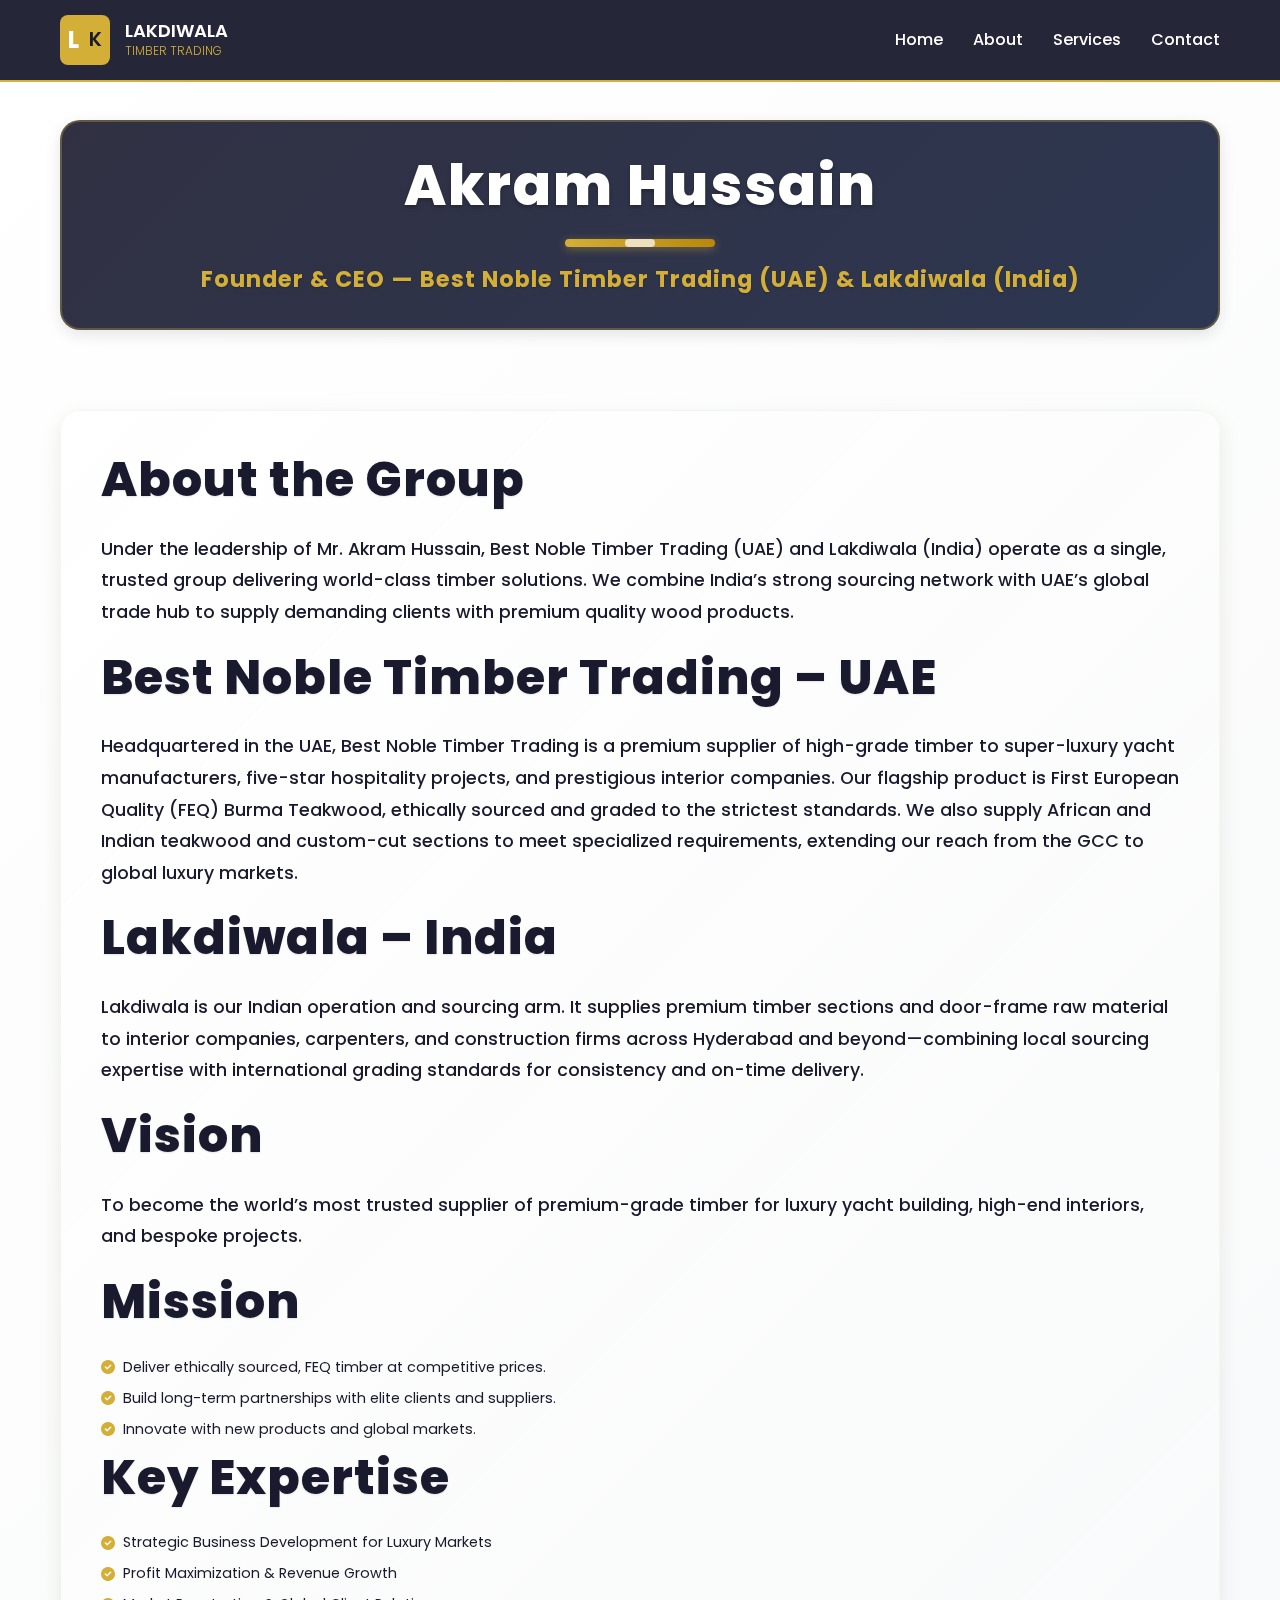
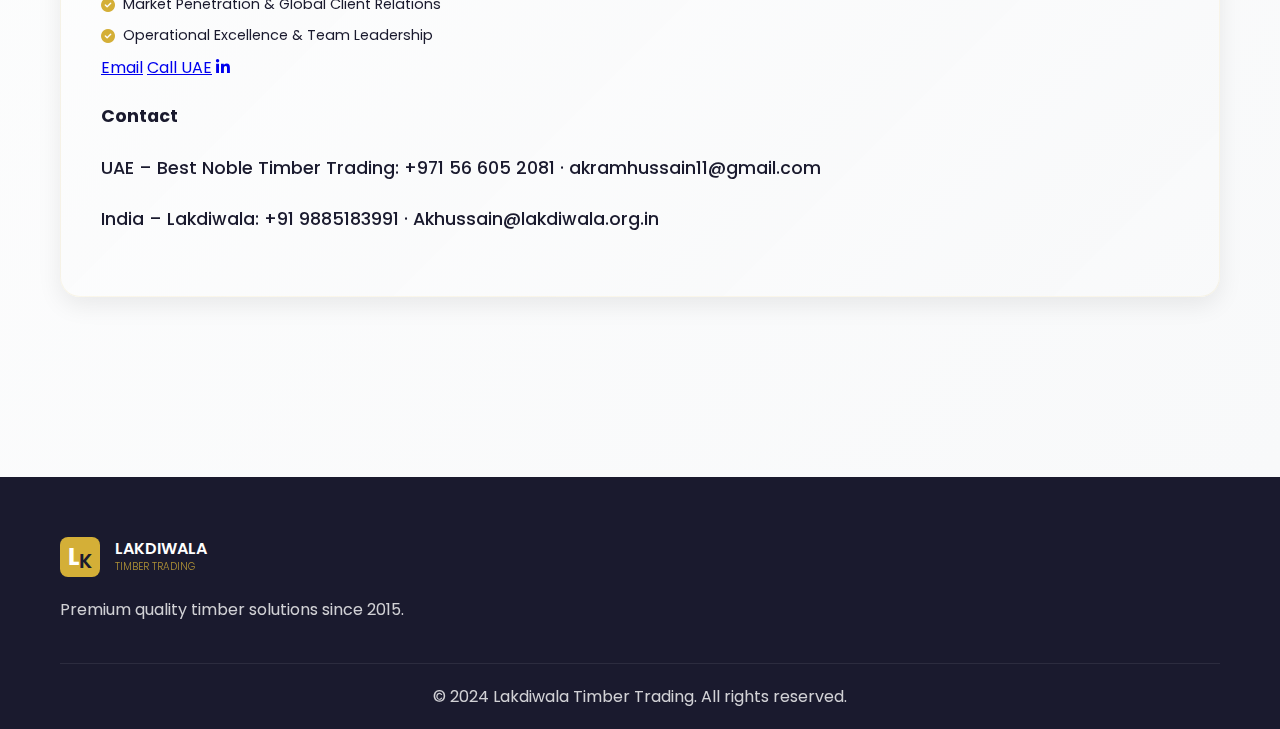
<file: akram-hussain.html>
<!DOCTYPE html>
<html lang="en">
<head>
    <meta charset="UTF-8">
    <meta name="viewport" content="width=device-width, initial-scale=1.0">
    <title>Akram Hussain - Profile | Lakdiwala</title>
    <link rel="stylesheet" href="styles.css">
    <link href="https://fonts.googleapis.com/css2?family=Poppins:wght@300;400;500;600;700&display=swap" rel="stylesheet">
    <link rel="stylesheet" href="https://cdnjs.cloudflare.com/ajax/libs/font-awesome/6.0.0/css/all.min.css">
    <meta name="description" content="Profile of Akram Hussain, Founder & CEO of Best Noble Timber Trading (UAE) and Lakdiwala (India).">
    <style>
        /* Page-specific override to make profile content full width */
        .about-story { grid-template-columns: 1fr; }
    </style>
</head>
<body>
    <nav class="navbar">
        <div class="nav-container">
            <div class="nav-logo">
                <div class="logo-icon">
                    <span class="logo-n">L</span>
                    <span class="logo-t">K</span>
                </div>
                <div class="logo-text">
                    <h2>LAKDIWALA</h2>
                    <p>TIMBER TRADING</p>
                </div>
            </div>
            <ul class="nav-menu">
                <li><a href="index.html#home" class="nav-link">Home</a></li>
                <li><a href="index.html#about" class="nav-link">About</a></li>
                <li><a href="index.html#services" class="nav-link">Services</a></li>
                <li><a href="index.html#contact" class="nav-link">Contact</a></li>
            </ul>
            <div class="hamburger">
                <span></span>
                <span></span>
                <span></span>
            </div>
        </div>
    </nav>

    <section class="about" style="padding-top:120px;">
        <div class="container">
            <div class="section-header">
                <h2 class="section-title">Akram Hussain</h2>
                <div class="title-underline"></div>
                <p class="section-subtitle">Founder & CEO — Best Noble Timber Trading (UAE) & Lakdiwala (India)</p>
            </div>

            <div class="about-content">
                <div class="about-main">
                    <div class="about-story">
                        <div class="story-content">
                            <h3>About the Group</h3>
                            <p>Under the leadership of Mr. Akram Hussain, Best Noble Timber Trading (UAE) and Lakdiwala (India) operate as a single, trusted group delivering world-class timber solutions. We combine India’s strong sourcing network with UAE’s global trade hub to supply demanding clients with premium quality wood products.</p>

                            <h3>Best Noble Timber Trading – UAE</h3>
                            <p>Headquartered in the UAE, Best Noble Timber Trading is a premium supplier of high-grade timber to super-luxury yacht manufacturers, five-star hospitality projects, and prestigious interior companies. Our flagship product is First European Quality (FEQ) Burma Teakwood, ethically sourced and graded to the strictest standards. We also supply African and Indian teakwood and custom-cut sections to meet specialized requirements, extending our reach from the GCC to global luxury markets.</p>

                            <h3>Lakdiwala – India</h3>
                            <p>Lakdiwala is our Indian operation and sourcing arm. It supplies premium timber sections and door-frame raw material to interior companies, carpenters, and construction firms across Hyderabad and beyond—combining local sourcing expertise with international grading standards for consistency and on-time delivery.</p>

                            <h3>Vision</h3>
                            <p>To become the world’s most trusted supplier of premium-grade timber for luxury yacht building, high-end interiors, and bespoke projects.</p>

                            <h3>Mission</h3>
                            <ul class="feature-list" style="margin-top:10px;">
                                <li><i class="fas fa-check-circle"></i> Deliver ethically sourced, FEQ timber at competitive prices.</li>
                                <li><i class="fas fa-check-circle"></i> Build long-term partnerships with elite clients and suppliers.</li>
                                <li><i class="fas fa-check-circle"></i> Innovate with new products and global markets.</li>
                            </ul>

                            <h3>Key Expertise</h3>
                            <ul class="feature-list" style="margin-top:10px;">
                                <li><i class="fas fa-check-circle"></i> Strategic Business Development for Luxury Markets</li>
                                <li><i class="fas fa-check-circle"></i> Profit Maximization & Revenue Growth</li>
                                <li><i class="fas fa-check-circle"></i> Market Penetration & Global Client Relations</li>
                                <li><i class="fas fa-check-circle"></i> Operational Excellence & Team Leadership</li>
                            </ul>

                            <div class="leader-actions" style="justify-content:flex-start;">
                                <a href="mailto:akramhussain11@gmail.com" class="btn-profile">Email</a>
                                <a href="tel:+971566052081" class="btn-profile">Call UAE</a>
                                <a href="https://www.linkedin.com/in/" target="_blank" rel="noopener" class="social-icon linkedin"><i class="fab fa-linkedin-in"></i></a>
                            </div>

                            <div style="margin-top:20px;">
                                <p><strong>Contact</strong></p>
                                <p>UAE – Best Noble Timber Trading: +971 56 605 2081 · akramhussain11@gmail.com</p>
                                <p>India – Lakdiwala: +91 9885183991 · Akhussain@lakdiwala.org.in</p>
                            </div>
                        </div>
                    </div>
                </div>
            </div>
        </div>
    </section>

    <footer class="footer">
        <div class="container">
            <div class="footer-content">
                <div class="footer-brand">
                    <div class="footer-logo">
                        <div class="logo-icon">
                            <span class="logo-n">L</span>
                            <span class="logo-t">K</span>
                        </div>
                        <div class="logo-text">
                            <h3>LAKDIWALA</h3>
                            <p>TIMBER TRADING</p>
                        </div>
                    </div>
                    <p>Premium quality timber solutions since 2015.</p>
                </div>
            </div>
            <div class="footer-bottom">
                <p>&copy; 2024 Lakdiwala Timber Trading. All rights reserved.</p>
            </div>
        </div>
    </footer>

    <script src="script.js"></script>
</body>
</html>
</file>
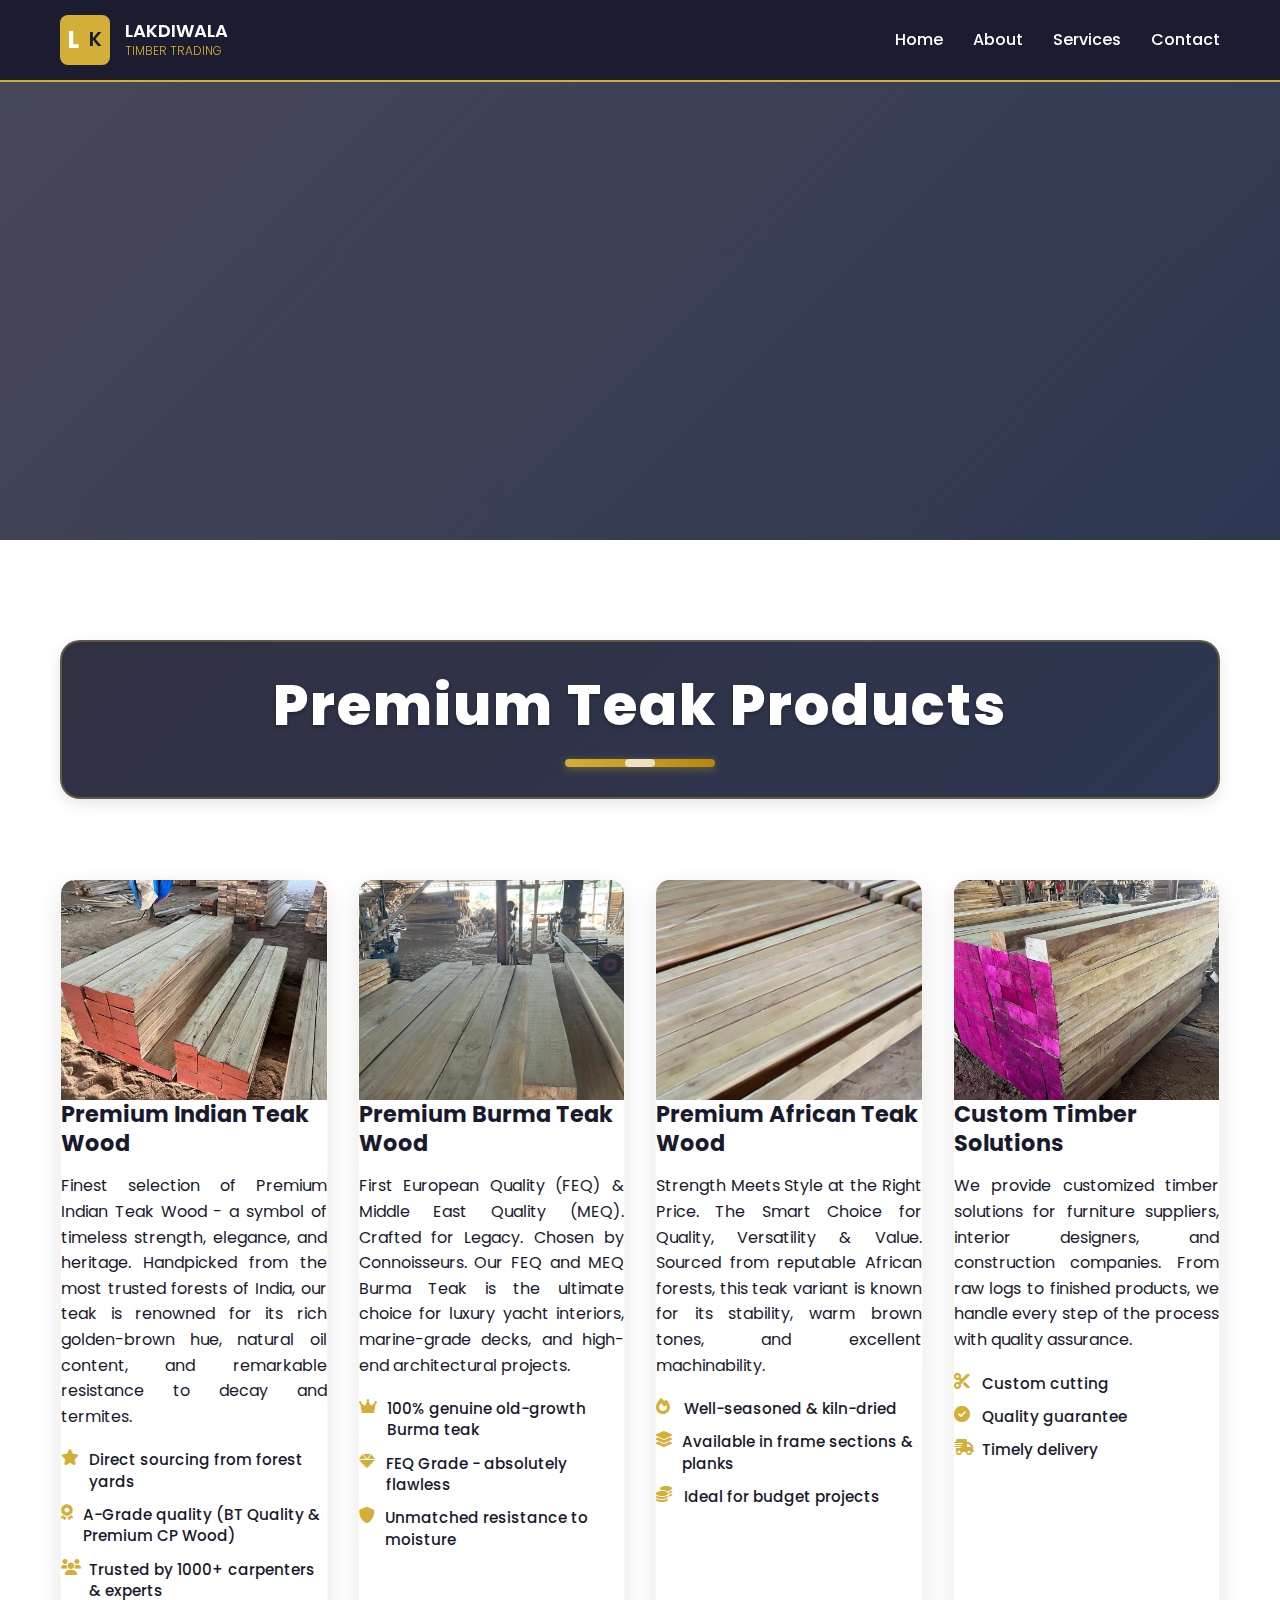
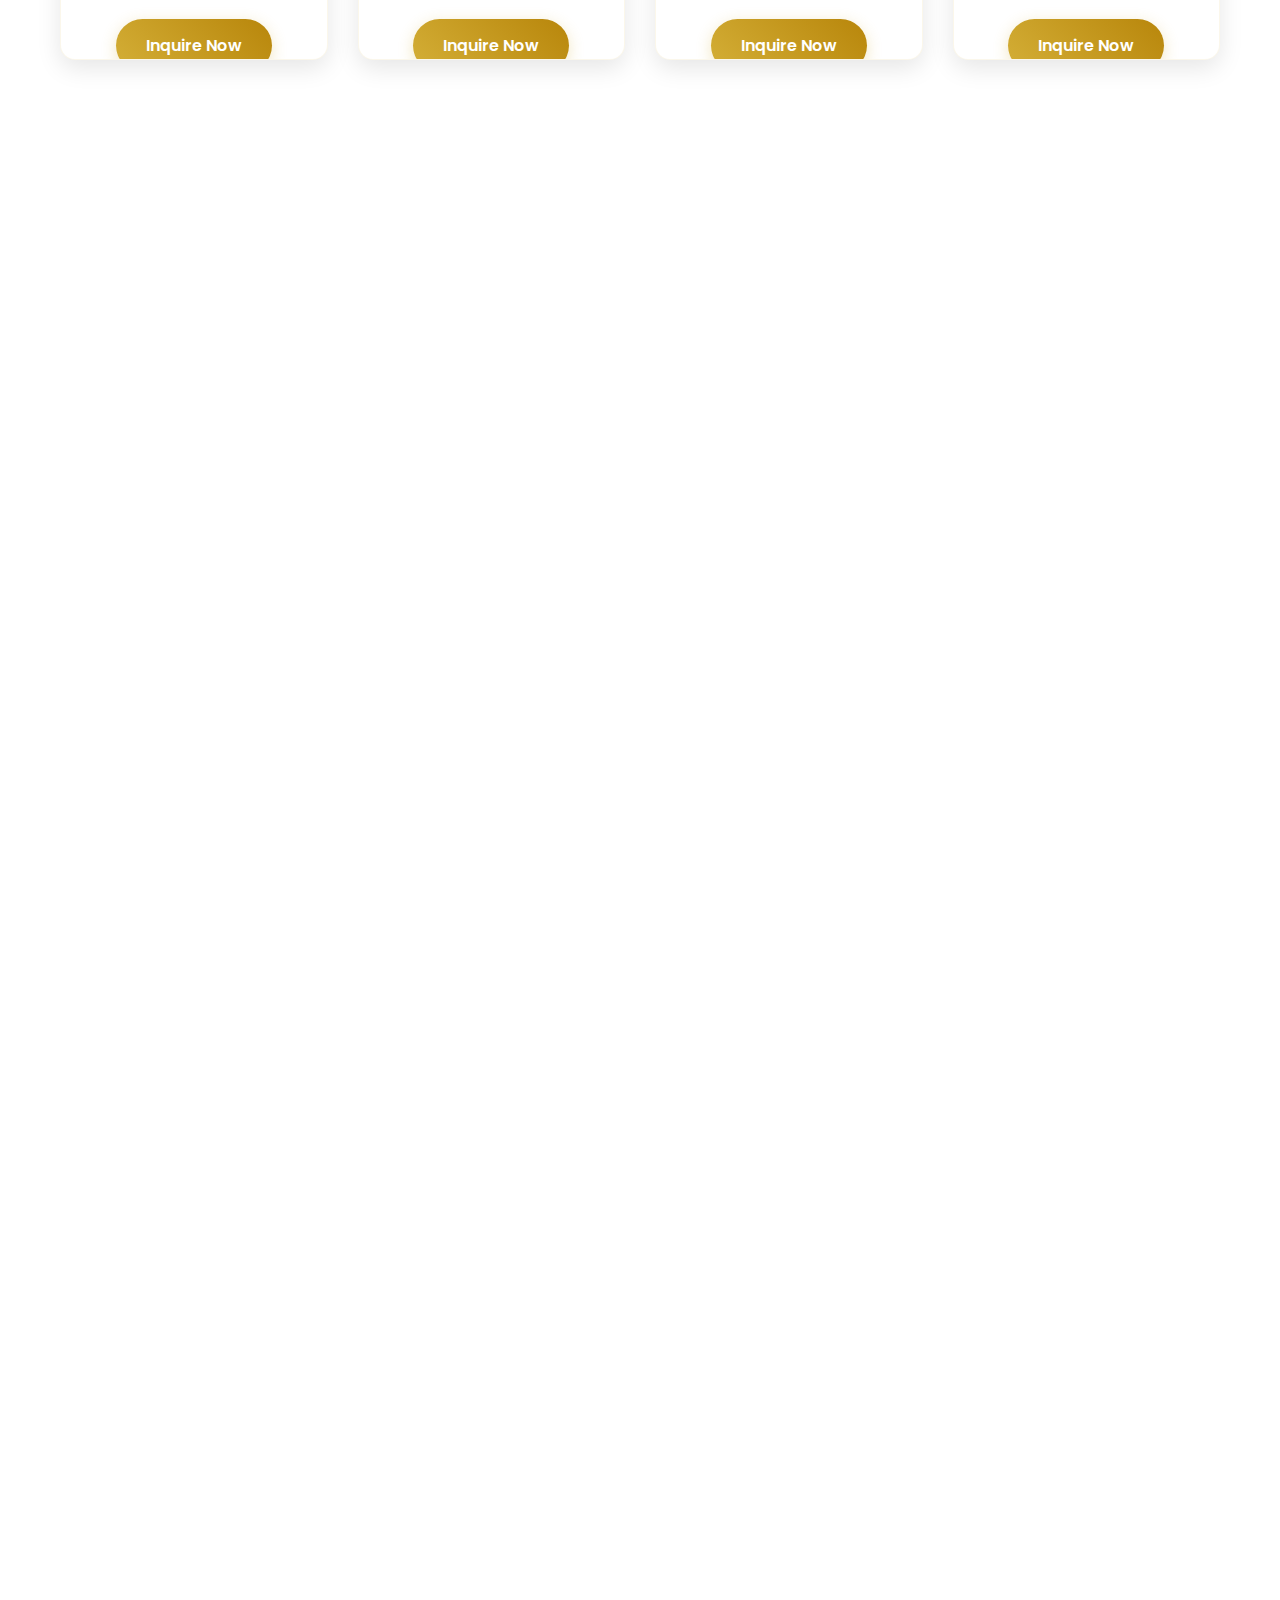
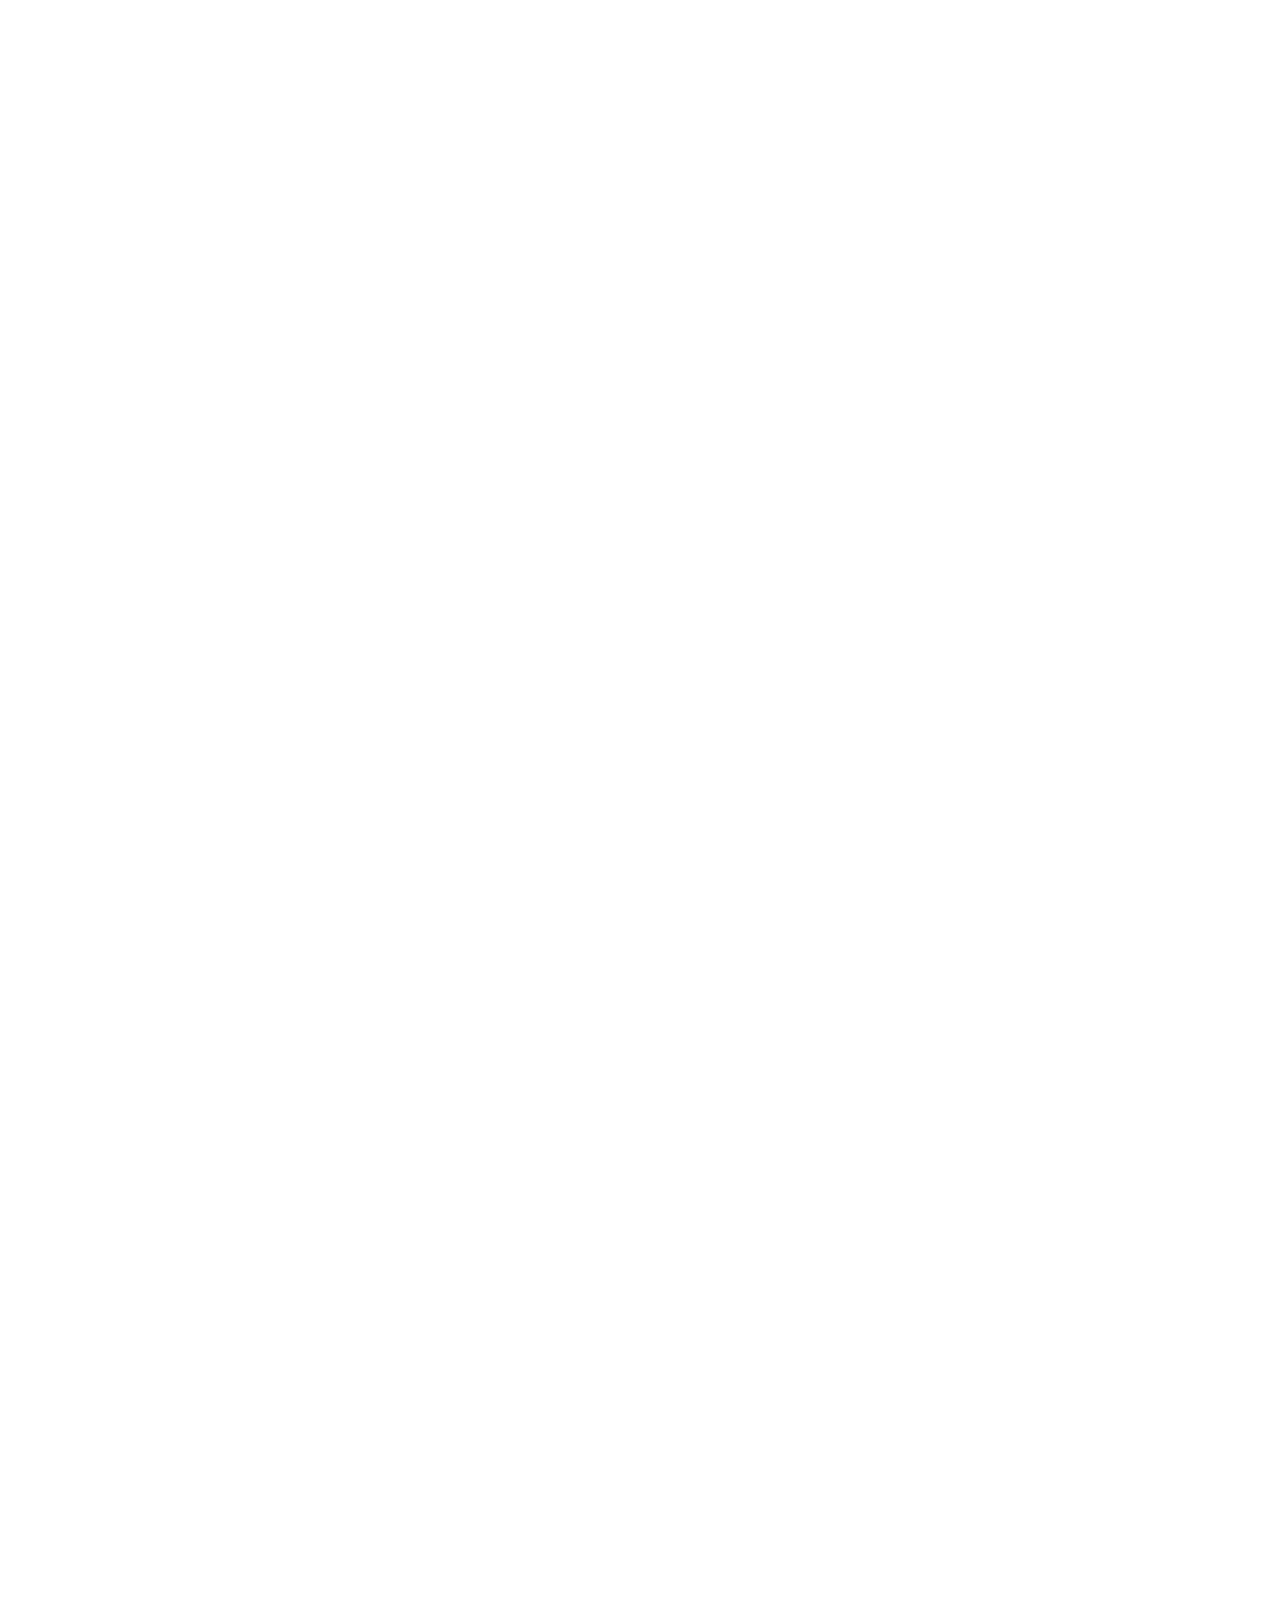
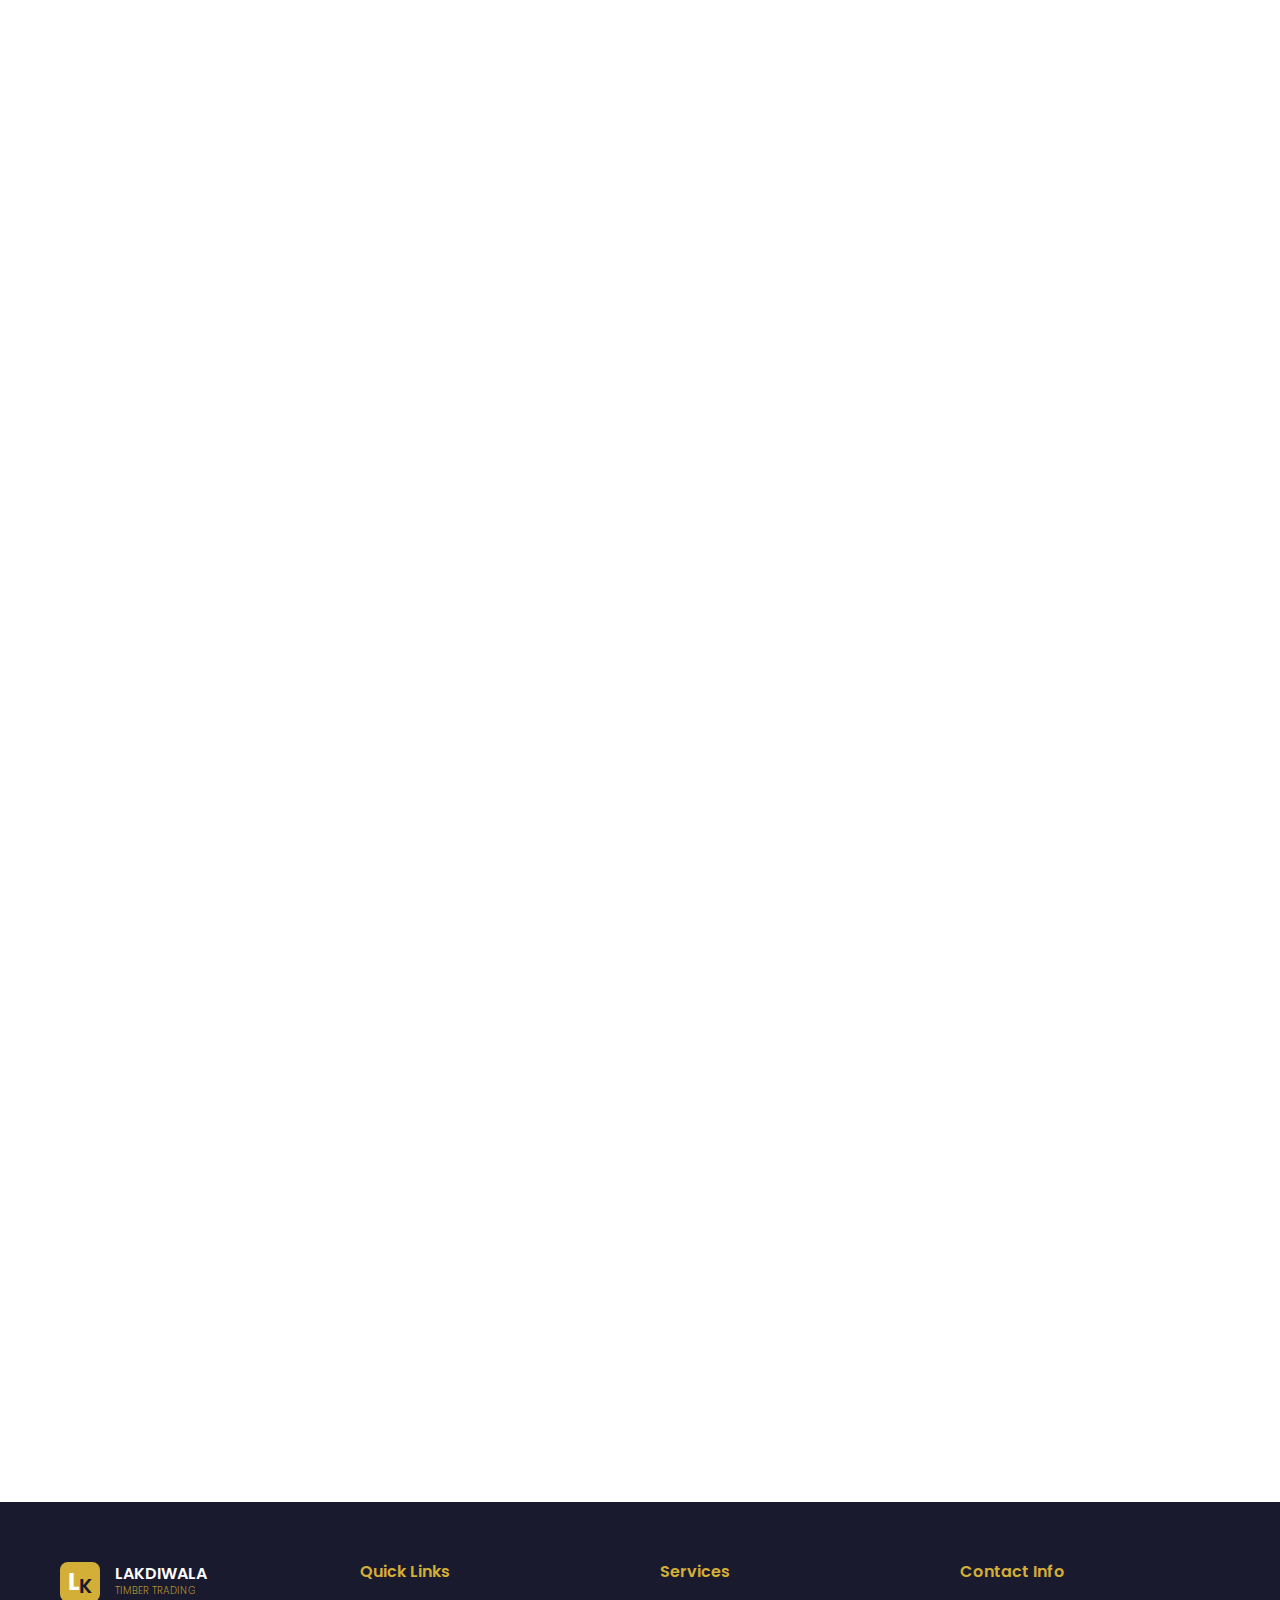
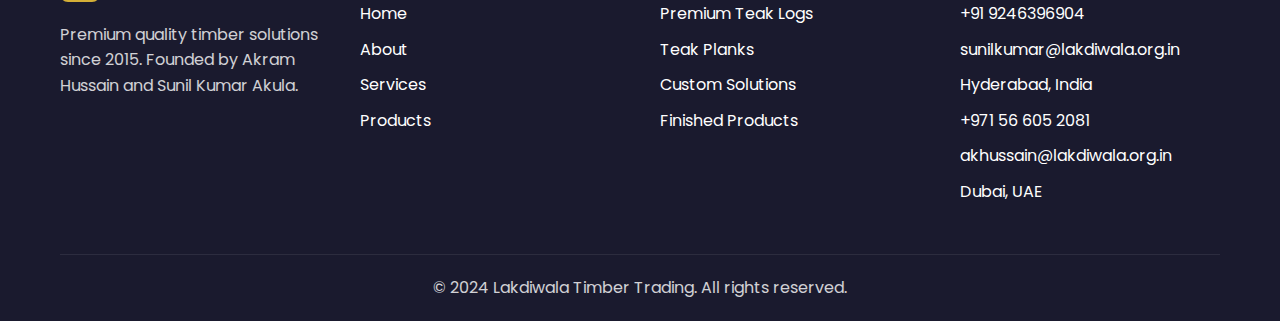
<file: products.html>
<!DOCTYPE html>
<html lang="en">
<head>
    <meta charset="UTF-8">
    <meta name="viewport" content="width=device-width, initial-scale=1.0">
    <title>Our Products - Lakdiwala Timber Trading</title>
    <link rel="stylesheet" href="styles.css">
    <link href="https://fonts.googleapis.com/css2?family=Poppins:wght@300;400;500;600;700;800&display=swap" rel="stylesheet">
    <link rel="stylesheet" href="https://cdnjs.cloudflare.com/ajax/libs/font-awesome/6.0.0/css/all.min.css">
    <meta name="description" content="Explore Lakdiwala's premium teak wood and timber products: Burma, African, and Indian teak. Trusted supplier in India since 2015. Quality timber for furniture, construction, and custom solutions.">
    <meta name="keywords" content="Lakdiwala, Timber, Teak Wood, Burma Teak, African Teak, Indian Teak, Timber Trading, Timber Supplier, Wood Logs, Timber India, Timber Products">
    <meta name="robots" content="index, follow">
    <link rel="canonical" href="https://lakdiwala.org.in/products.html">
    <meta property="og:title" content="Our Products - Lakdiwala Timber Trading">
    <meta property="og:description" content="Explore Lakdiwala's premium teak wood and timber products: Burma, African, and Indian teak. Trusted supplier in India since 2015.">
    <meta property="og:type" content="website">
    <meta property="og:url" content="https://lakdiwala.org.in/products.html">
    <meta property="og:image" content="https://lakdiwala.org.in/images/7.jpg">
    <meta property="og:site_name" content="Lakdiwala">
    <meta name="twitter:card" content="summary_large_image">
    <meta name="twitter:title" content="Our Products - Lakdiwala Timber Trading">
    <meta name="twitter:description" content="Explore Lakdiwala's premium teak wood and timber products: Burma, African, and Indian teak. Trusted supplier in India since 2015.">
    <meta name="twitter:image" content="https://lakdiwala.org.in/images/7.jpg">
    <script type="application/ld+json">
    {
      "@context": "https://schema.org",
      "@type": "LocalBusiness",
      "name": "Lakdiwala Timber Trading",
      "image": "https://lakdiwala.org.in/images/7.jpg",
      "@id": "https://lakdiwala.org.in/products.html",
      "url": "https://lakdiwala.org.in/products.html",
      "telephone": "+91 9246396904",
      "address": {
        "@type": "PostalAddress",
        "streetAddress": "8-5-11/1/4, AKULA SHARADA BAI, Inner Ring Road, Near Vaishnavi Service Station, Mailardevpally",
        "addressLocality": "Hyderabad",
        "addressRegion": "Telangana",
        "postalCode": "500005",
        "addressCountry": "IN"
      },
      "founders": [
        {"@type": "Person", "name": "Akram Hussain"},
        {"@type": "Person", "name": "Sunil Kumar Akula"}
      ],
      "description": "Lakdiwala is India's leading supplier of premium quality teak wood and timber products. Serving since 2015, we offer Burma, African, and Indian teak for furniture, construction, and custom solutions.",
      "openingHours": "Mo-Sa 09:00-18:00"
    }
    </script>
</head>
<body>
    <nav class="navbar">
        <div class="nav-container">
            <div class="nav-logo">
                <div class="logo-icon">
                    <span class="logo-n">L</span>
                    <span class="logo-t">K</span>
                </div>
                <div class="logo-text">
                    <h2>LAKDIWALA</h2>
                    <p>TIMBER TRADING</p>
                </div>
            </div>
            <ul class="nav-menu">
                <li><a href="index.html" class="nav-link">Home</a></li>
                <li><a href="index.html#about" class="nav-link">About</a></li>
                <li><a href="index.html#services" class="nav-link">Services</a></li>

                <li><a href="index.html#contact" class="nav-link">Contact</a></li>
            </ul>
            <div class="hamburger">
                <span></span>
                <span></span>
                <span></span>
            </div>
        </div>
    </nav>

    <section class="products-hero">
        <div class="hero-background"></div>
        <div class="hero-overlay"></div>
        <div class="container">
            <div class="hero-content">
                <h1 class="hero-title">
                    Our Premium <span class="title-line">Products</span>
                </h1>
                <p class="hero-subtitle">Discover our comprehensive range of high-quality timber products</p>
            </div>
        </div>
    </section>

    <section class="products-section">
        <div class="container">
            <div class="section-header">
                <h2 class="section-title">Premium Teak Products</h2>
                <div class="title-underline"></div>
            </div>
            
            <div class="products-grid">
                <div class="product-card slide-in-left">
                    <div class="product-image">
                        <img src="images/7.jpg" alt="Indian Teak Wood">
                    </div>
                    <div class="product-content">
                        <h3>Premium Indian Teak Wood</h3>
                        <p>Finest selection of Premium Indian Teak Wood - a symbol of timeless strength, elegance, and heritage. Handpicked from the most trusted forests of India, our teak is renowned for its rich golden-brown hue, natural oil content, and remarkable resistance to decay and termites.</p>
                        <div class="product-specs">
                            <div class="spec-item">
                                <i class="fas fa-star"></i>
                                <span>Direct sourcing from forest yards</span>
                            </div>
                            <div class="spec-item">
                                <i class="fas fa-award"></i>
                                <span>A-Grade quality (BT Quality & Premium CP Wood)</span>
                            </div>
                            <div class="spec-item">
                                <i class="fas fa-users"></i>
                                <span>Trusted by 1000+ carpenters & experts</span>
                            </div>
                        </div>
                        <div class="product-actions">
                            <a href="#contact" class="btn btn-primary">Inquire Now</a>
                        </div>
                    </div>
                </div>

                <div class="product-card slide-in-up">
                    <div class="product-image">
                        <img src="images/9.jpg" alt="Burma Teak Wood">
                    </div>
                    <div class="product-content">
                        <h3>Premium Burma Teak Wood</h3>
                        <p>First European Quality (FEQ) & Middle East Quality (MEQ). Crafted for Legacy. Chosen by Connoisseurs. Our FEQ and MEQ Burma Teak is the ultimate choice for luxury yacht interiors, marine-grade decks, and high-end architectural projects.</p>
                        <div class="product-specs">
                            <div class="spec-item">
                                <i class="fas fa-crown"></i>
                                <span>100% genuine old-growth Burma teak</span>
                            </div>
                            <div class="spec-item">
                                <i class="fas fa-gem"></i>
                                <span>FEQ Grade - absolutely flawless</span>
                            </div>
                            <div class="spec-item">
                                <i class="fas fa-shield-alt"></i>
                                <span>Unmatched resistance to moisture</span>
                            </div>
                        </div>
                        <div class="product-actions">
                            <a href="#contact" class="btn btn-primary">Inquire Now</a>
                        </div>
                    </div>
                </div>

                <div class="product-card slide-in-up">
                    <div class="product-image">
                        <img src="images/1.jpg" alt="African Teak Wood">
                    </div>
                    <div class="product-content">
                        <h3>Premium African Teak Wood</h3>
                        <p>Strength Meets Style at the Right Price. The Smart Choice for Quality, Versatility & Value. Sourced from reputable African forests, this teak variant is known for its stability, warm brown tones, and excellent machinability.</p>
                        <div class="product-specs">
                            <div class="spec-item">
                                <i class="fas fa-fire"></i>
                                <span>Well-seasoned & kiln-dried</span>
                            </div>
                            <div class="spec-item">
                                <i class="fas fa-layer-group"></i>
                                <span>Available in frame sections & planks</span>
                            </div>
                            <div class="spec-item">
                                <i class="fas fa-coins"></i>
                                <span>Ideal for budget projects</span>
                            </div>
                        </div>
                        <div class="product-actions">
                            <a href="#contact" class="btn btn-primary">Inquire Now</a>
                        </div>
                    </div>
                </div>

                <div class="product-card slide-in-right">
                    <div class="product-image">
                        <img src="images/8.jpg" alt="Custom Timber Solutions">
                    </div>
                    <div class="product-content">
                        <h3>Custom Timber Solutions</h3>
                        <p>We provide customized timber solutions for furniture suppliers, interior designers, and construction companies. From raw logs to finished products, we handle every step of the process with quality assurance.</p>
                        <div class="product-specs">
                            <div class="spec-item">
                                <i class="fas fa-cut"></i>
                                <span>Custom cutting</span>
                            </div>
                            <div class="spec-item">
                                <i class="fas fa-check-circle"></i>
                                <span>Quality guarantee</span>
                            </div>
                            <div class="spec-item">
                                <i class="fas fa-shipping-fast"></i>
                                <span>Timely delivery</span>
                            </div>
                        </div>
                        <div class="product-actions">
                            <a href="#contact" class="btn btn-primary">Inquire Now</a>
                        </div>
                    </div>
                </div>
            </div>
        </div>
    </section>

    <section class="product-gallery">
        <div class="container">
            <div class="section-header">
                <h2 class="section-title">Product Gallery</h2>
                <div class="title-underline"></div>
            </div>
            
            <div class="gallery-section" id="indian-gallery">
                <h3 class="gallery-subtitle">Indian Teak Wood Collection</h3>
                <div class="gallery-grid">
                    <div class="gallery-item slide-in-left" data-delay="48">
                        <img src="images/17.jpg" alt="African Teak Logs">
                    </div>
                    <div class="gallery-item slide-in-up" data-delay="51">
                        <img src="images/18.jpg" alt="African Teak Planks">
                    </div>
                    <div class="gallery-item slide-in-up" data-delay="54">
                        <img src="images/19.jpg" alt="African Teak Processing">
                    </div>
                    <div class="gallery-item slide-in-right" data-delay="57">
                        <img src="images/20.jpg" alt="African Teak Storage">
                    </div>
                    <div class="gallery-item slide-in-left" data-delay="60">
                        <img src="images/21.jpg" alt="African Teak Workshop">
                    </div>
                    <div class="gallery-item slide-in-left" data-delay="63">
                        <img src="images/22.jpg" alt="African Teak Workshop">
                    </div>
                    <div class="gallery-item slide-in-left" data-delay="66">
                        <img src="images/23.jpg" alt="African Teak Workshop">
                    </div>
                    <div class="gallery-item slide-in-left" data-delay="69">
                        <img src="images/24.jpg" alt="African Teak Workshop">
                    </div>
                    <div class="gallery-item slide-in-left" data-delay="72">
                        <img src="images/25.jpg" alt="African Teak Workshop">
                    </div>
                    <div class="gallery-item slide-in-left" data-delay="75">
                        <img src="images/26.jpg" alt="African Teak Workshop">
                    </div>
                    <div class="gallery-item slide-in-left" data-delay="78">
                        <img src="images/27.jpg" alt="African Teak Workshop">
                    </div>
                    <div class="gallery-item slide-in-up" data-delay="15">
                        <img src="images/6.jpg" alt="Indian Teak Products">
                    </div>
                    <div class="gallery-item slide-in-right" data-delay="21">
                        <img src="images/8.jpg" alt="Indian Teak Crafting">
                    </div>
                </div>
            </div>

            <div class="gallery-section" id="burma-gallery">
                <h3 class="gallery-subtitle">Burma Teak Wood Collection</h3>
                <div class="gallery-grid">
                    <div class="gallery-item slide-in-left" data-delay="24">
                        <img src="images/9.jpg" alt="Burma Teak Logs">
                    </div>
                    <div class="gallery-item slide-in-up" data-delay="27">
                        <img src="images/10.jpg" alt="Burma Teak Planks">
                    </div>
                    <div class="gallery-item slide-in-up" data-delay="30">
                        <img src="images/11.jpg" alt="Burma Teak Processing">
                    </div>
                    <div class="gallery-item slide-in-right" data-delay="33">
                        <img src="images/12.jpg" alt="Burma Teak Storage">
                    </div>
                    <div class="gallery-item slide-in-left" data-delay="36">
                        <img src="images/13.jpg" alt="Burma Teak Workshop">
                    </div>
                    <div class="gallery-item slide-in-up" data-delay="39">
                        <img src="images/14.jpg" alt="Burma Teak Products">
                    </div>
                    <div class="gallery-item slide-in-up" data-delay="42">
                        <img src="images/15.jpg" alt="Burma Teak Furniture">
                    </div>
                    <div class="gallery-item slide-in-right" data-delay="45">
                        <img src="images/16.jpg" alt="Burma Teak Crafting">
                    </div>
                </div>
            </div>

            <div class="gallery-section" id="african-gallery">
                <h3 class="gallery-subtitle">African Teak Wood Collection</h3>
                <div class="gallery-grid">
                    <div class="gallery-item slide-in-left" data-delay="0">
                        <img src="images/1.jpg" alt="Indian Teak Logs">
                    </div>
                    <div class="gallery-item slide-in-up" data-delay="3">
                        <img src="images/2.jpg" alt="Indian Teak Planks">
                    </div>
                    <div class="gallery-item slide-in-up" data-delay="6">
                        <img src="images/3.jpg" alt="Indian Teak Processing">
                    </div>
                    <div class="gallery-item slide-in-right" data-delay="9">
                        <img src="images/4.jpg" alt="Indian Teak Storage">
                    </div>
                    <div class="gallery-item slide-in-left" data-delay="12">
                        <img src="images/5.jpg" alt="Indian Teak Workshop">
                    </div>

                </div>
            </div>
        </div>
    </section>

    <section id="contact" class="contact">
        <div class="container">
            <div class="section-header">
                <h2 class="section-title">Contact Us</h2>
                <div class="title-underline"></div>
            </div>
            <div class="contact-content">
                <div class="contact-info">
                    <div class="contact-item">
                        <div class="contact-icon">
                            <i class="fas fa-phone"></i>
                        </div>
                        <div class="contact-details">
                            <h4>Phone</h4>
                            <p>+91 9246396904(India)<br>+971 56 605 2081(UAE)</p>
                        </div>
                    </div>
                    <div class="contact-item">
                        <div class="contact-icon">
                            <i class="fas fa-envelope"></i>
                        </div>
                        <div class="contact-details">
                            <h4>Email</h4>
                            <p>info@lakdiwala.org.in</p>
                        </div>
                    </div>
                    <div class="contact-item">
                        <div class="contact-icon">
                            <i class="fas fa-map-marker-alt"></i>
                        </div>
                        <div class="contact-details">
                            <h4>Address</h4>
                            <p>8-5-11/1/4<br>Inner Ring Road<br>Mailardevpally, Hyderabad, Rangareddy<br>Telangana - 500005, India<br></p>
                        </div>
                    </div>
                    <div class="contact-item">
                        <div class="contact-icon">
                            <i class="fas fa-map-marker-alt"></i>
                        </div>
                        <div class="contact-details">
                            <h4>Address</h4>
                            <p>303 - A3, Heirs of Ahmed Obaid Bin Toud<br>Al Marri Building, Al Mararr Street, Dubai</p>
                        </div>
                    </div>
                    <div class="contact-item">
                        <div class="contact-icon">
                            <i class="fas fa-globe"></i>
                        </div>
                        <div class="contact-details">
                            <h4>Website</h4>
                            <p>www.lakdiwala.org.in</p>
                        </div>
                    </div>
                </div>
                <div class="contact-form">
                    <form>
                        <div class="form-group">
                            <input type="text" placeholder="Your Name" required>
                        </div>
                        <div class="form-group">
                            <input type="email" placeholder="Your Email" required>
                        </div>
                        <div class="form-group">
                            <input type="tel" placeholder="Your Phone">
                        </div>
                        <div class="form-group">
                            <textarea placeholder="Your Message" rows="5" required></textarea>
                        </div>
                        <button type="submit" class="btn btn-primary">Send Message</button>
                    </form>
                </div>
            </div>
        </div>
    </section>

    <footer class="footer">
        <div class="container">
            <div class="footer-content">
                <div class="footer-brand">
                    <div class="footer-logo">
                        <div class="logo-icon">
                            <span class="logo-n">L</span>
                            <span class="logo-t">K</span>
                        </div>
                        <div class="logo-text">
                            <h3>LAKDIWALA</h3>
                            <p>TIMBER TRADING</p>
                        </div>
                    </div>
                    <p>Premium quality timber solutions since 2015. Founded by Akram Hussain and Sunil Kumar Akula.</p>
                </div>
                <div class="footer-links">
                    <h4>Quick Links</h4>
                    <ul>
                        <li><a href="index.html">Home</a></li>
                        <li><a href="index.html#about">About</a></li>
                        <li><a href="index.html#services">Services</a></li>
                        <li><a href="products.html">Products</a></li>
                    </ul>
                </div>
                <div class="footer-links">
                    <h4>Services</h4>
                    <ul>
                        <li><a href="products.html">Premium Teak Logs</a></li>
                        <li><a href="products.html">Teak Planks</a></li>
                        <li><a href="products.html">Custom Solutions</a></li>
                        <li><a href="products.html">Finished Products</a></li>
                    </ul>
                </div>
                <div class="footer-links">
                    <h4>Contact Info</h4>
                    <ul>
                        <li>+91 9246396904</li>
                        <li>sunilkumar@lakdiwala.org.in</li>
                        <li>Hyderabad, India</li>
                        <li>+971 56 605 2081</li>
                        <li>akhussain@lakdiwala.org.in</li>
                        <li>Dubai, UAE</li>
                    </ul>
                </div>
            </div>
            <div class="footer-bottom">
                <p>&copy; 2024 Lakdiwala Timber Trading. All rights reserved.</p>
            </div>
        </div>
    </footer>

    <script src="script.js"></script>
</body>
</html>
</file>
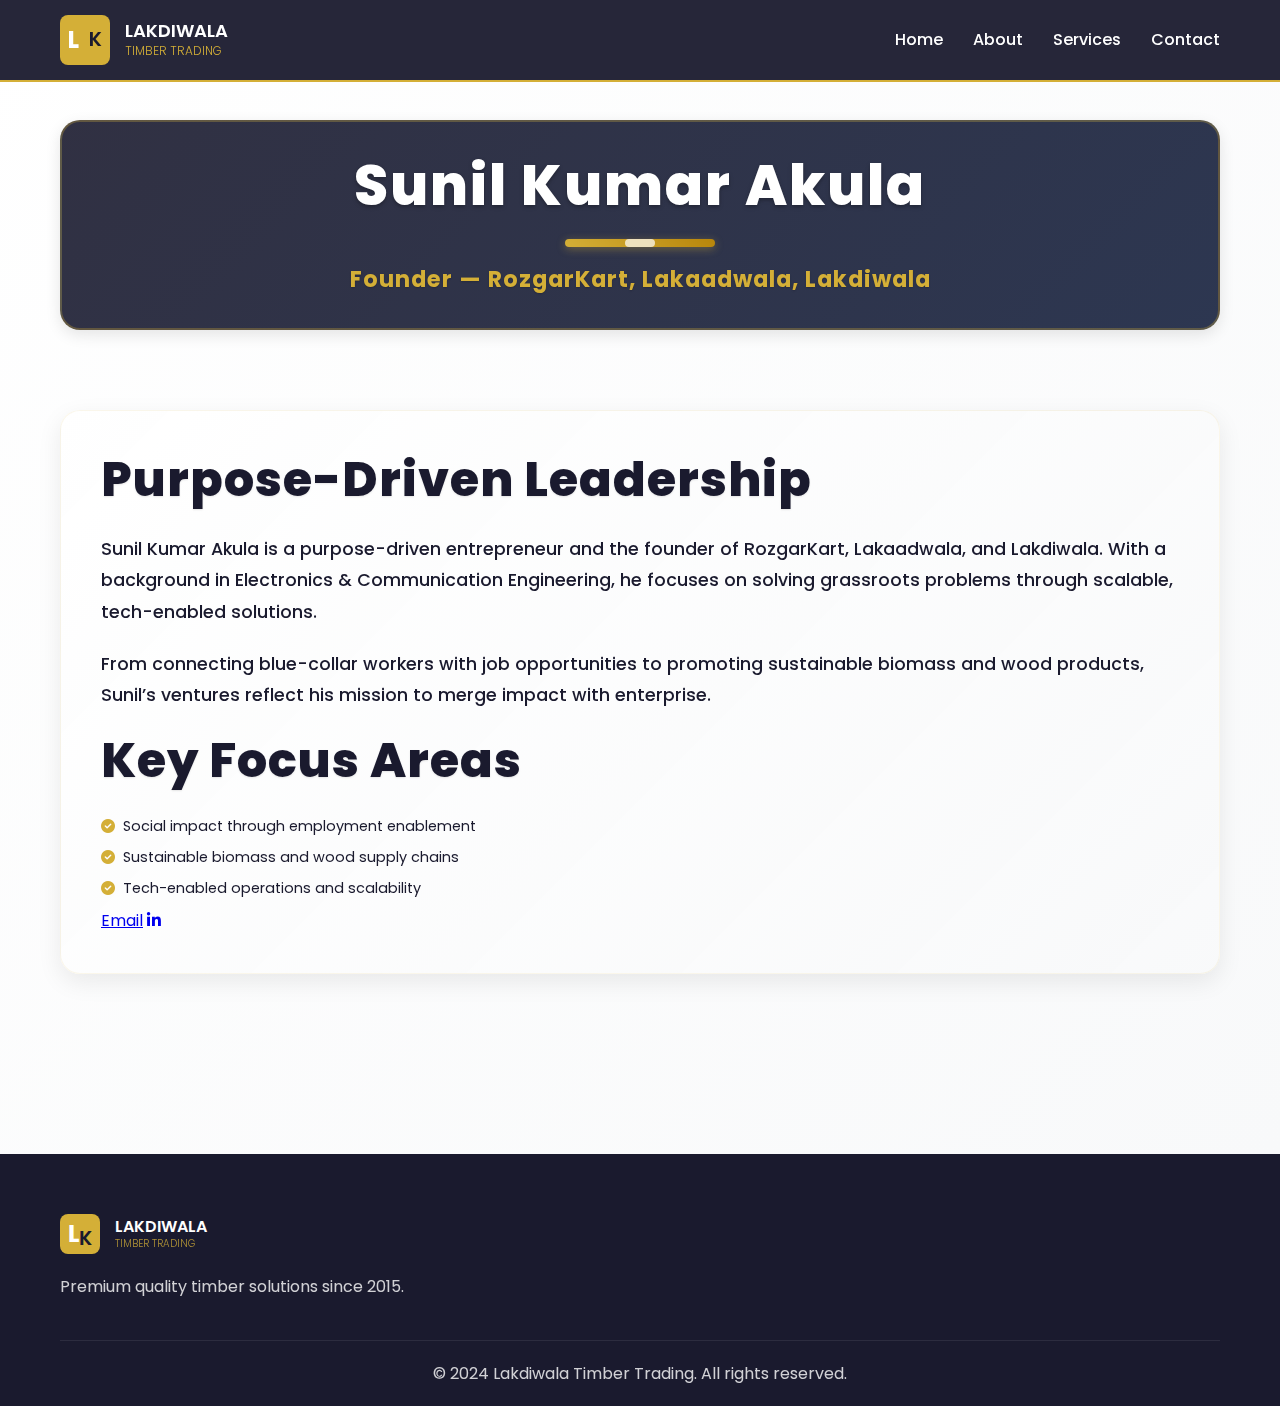
<file: sunil-kumar.html>
<!DOCTYPE html>
<html lang="en">
<head>
    <meta charset="UTF-8">
    <meta name="viewport" content="width=device-width, initial-scale=1.0">
    <title>Sunil Kumar Akula - Profile | Lakdiwala</title>
    <link rel="stylesheet" href="styles.css">
    <link href="https://fonts.googleapis.com/css2?family=Poppins:wght@300;400;500;600;700&display=swap" rel="stylesheet">
    <link rel="stylesheet" href="https://cdnjs.cloudflare.com/ajax/libs/font-awesome/6.0.0/css/all.min.css">
    <meta name="description" content="Profile of Sunil Kumar Akula, founder of RozgarKart, Lakaadwala, and Lakdiwala, focused on impact-driven, tech-enabled ventures.">
    <style>
        /* Page-specific override to make profile content full width */
        .about-story { grid-template-columns: 1fr; }
    </style>
</head>
<body>
    <nav class="navbar">
        <div class="nav-container">
            <div class="nav-logo">
                <div class="logo-icon">
                    <span class="logo-n">L</span>
                    <span class="logo-t">K</span>
                </div>
                <div class="logo-text">
                    <h2>LAKDIWALA</h2>
                    <p>TIMBER TRADING</p>
                </div>
            </div>
            <ul class="nav-menu">
                <li><a href="index.html#home" class="nav-link">Home</a></li>
                <li><a href="index.html#about" class="nav-link">About</a></li>
                <li><a href="index.html#services" class="nav-link">Services</a></li>
                <li><a href="index.html#contact" class="nav-link">Contact</a></li>
            </ul>
            <div class="hamburger">
                <span></span>
                <span></span>
                <span></span>
            </div>
        </div>
    </nav>

    <section class="about" style="padding-top:120px;">
        <div class="container">
            <div class="section-header">
                <h2 class="section-title">Sunil Kumar Akula</h2>
                <div class="title-underline"></div>
                <p class="section-subtitle">Founder — RozgarKart, Lakaadwala, Lakdiwala</p>
            </div>

            <div class="about-content">
                <div class="about-main">
                    <div class="about-story">
                        <div class="story-content">
                            <h3>Purpose-Driven Leadership</h3>
                            <p>Sunil Kumar Akula is a purpose-driven entrepreneur and the founder of RozgarKart, Lakaadwala, and Lakdiwala. With a background in Electronics & Communication Engineering, he focuses on solving grassroots problems through scalable, tech-enabled solutions.</p>
                            <p>From connecting blue-collar workers with job opportunities to promoting sustainable biomass and wood products, Sunil’s ventures reflect his mission to merge impact with enterprise.</p>

                            <h3>Key Focus Areas</h3>
                            <ul class="feature-list" style="margin-top:10px;">
                                <li><i class="fas fa-check-circle"></i> Social impact through employment enablement</li>
                                <li><i class="fas fa-check-circle"></i> Sustainable biomass and wood supply chains</li>
                                <li><i class="fas fa-check-circle"></i> Tech-enabled operations and scalability</li>
                            </ul>

                            <div class="leader-actions" style="justify-content:flex-start;">
                                <a href="mailto:sunilkumar@lakdiwala.org.in" class="btn-profile">Email</a>
                                <a href="https://www.linkedin.com/in/" target="_blank" rel="noopener" class="social-icon linkedin"><i class="fab fa-linkedin-in"></i></a>
                            </div>
                        </div>
                    </div>
                </div>
            </div>
        </div>
    </section>

    <footer class="footer">
        <div class="container">
            <div class="footer-content">
                <div class="footer-brand">
                    <div class="footer-logo">
                        <div class="logo-icon">
                            <span class="logo-n">L</span>
                            <span class="logo-t">K</span>
                        </div>
                        <div class="logo-text">
                            <h3>LAKDIWALA</h3>
                            <p>TIMBER TRADING</p>
                        </div>
                    </div>
                    <p>Premium quality timber solutions since 2015.</p>
                </div>
            </div>
            <div class="footer-bottom">
                <p>&copy; 2024 Lakdiwala Timber Trading. All rights reserved.</p>
            </div>
        </div>
    </footer>

    <script src="script.js"></script>
    
</body>
</html>
</file>
<file: styles.css>
* {
    margin: 0;
    padding: 0;
    box-sizing: border-box;
}

html {
    scroll-behavior: smooth;
}

body {
    font-family: 'Poppins', sans-serif;
    line-height: 1.6;
    color: #333;
    overflow-x: hidden;
    background: var(--white);
}

/* Prevent white flash during page transitions */
html {
    background: var(--white);
}

/* Smooth page transitions */
* {
    transition: background-color 0.1s ease;
}

.container {
    max-width: 1200px;
    margin: 0 auto;
    padding: 0 20px;
}


:root {
    --primary-gold: #D4AF37;
    --secondary-gold: #B8860B;
    --dark-navy: #1a1a2e;
    --royal-blue: #16213e;
    --light-gold: #F4E4BC;
    --white: #ffffff;
    --black: #000000;
    --gray-light: #f8f9fa;
    --gray-dark: #6c757d;
    --shadow: rgba(0, 0, 0, 0.1);
    --shadow-dark: rgba(0, 0, 0, 0.2);
}


h1, h2, h3, h4, h5, h6 {
    font-family: 'Poppins', sans-serif;
    font-weight: 600;
    line-height: 1.2;
}


.navbar {
    position: fixed;
    top: 0;
    width: 100%;
    background: rgba(26, 26, 46, 0.95);
    -webkit-backdrop-filter: blur(10px);
    backdrop-filter: blur(10px);
    z-index: 1000;
    transition: all 0.3s ease;
    border-bottom: 2px solid var(--primary-gold);
}

.nav-container {
    max-width: 1200px;
    margin: 0 auto;
    padding: 0 20px;
    display: flex;
    justify-content: space-between;
    align-items: center;
    height: 80px;
}

.nav-logo {
    display: flex;
    align-items: center;
    gap: 15px;
}

.logo-icon {
    position: relative;
    width: 50px;
    height: 50px;
    background: var(--primary-gold);
    border-radius: 8px;
    display: flex;
    align-items: center;
    justify-content: center;
    overflow: hidden;
}

.logo-n {
    font-family: 'Poppins', sans-serif;
    font-size: 24px;
    font-weight: 700;
    color: var(--white);
    position: absolute;
    left: 8px;
}

.logo-t {
    font-family: 'Poppins', sans-serif;
    font-size: 20px;
    font-weight: 600;
    color: var(--dark-navy);
    position: absolute;
    right: 8px;
    top: 8px;
}

.logo-text h2 {
    color: var(--white);
    font-size: 18px;
    margin: 0;
}

.logo-text p {
    color: var(--primary-gold);
    font-size: 12px;
    margin: 0;
    font-weight: 300;
}

.nav-menu {
    display: flex;
    list-style: none;
    gap: 30px;
}

.nav-link {
    color: var(--white);
    text-decoration: none;
    font-weight: 500;
    position: relative;
    transition: all 0.3s ease;
}

.nav-link::after {
    content: '';
    position: absolute;
    bottom: -5px;
    left: 0;
    width: 0;
    height: 2px;
    background: var(--primary-gold);
    transition: width 0.3s ease;
}

.nav-link:hover::after {
    width: 100%;
}

.nav-link:hover {
    color: var(--primary-gold);
}

.hamburger {
    display: none;
    flex-direction: column;
    cursor: pointer;
}

.hamburger span {
    width: 25px;
    height: 3px;
    background: var(--white);
    margin: 3px 0;
    transition: 0.3s;
}


.hero {
    height: 100vh;
    position: relative;
    display: flex;
    align-items: center;
    justify-content: center;
    overflow: hidden;
}

.hero-background {
    position: absolute;
    top: 0;
    left: 0;
    width: 100%;
    height: 100%;
    background: linear-gradient(135deg, var(--dark-navy) 0%, var(--royal-blue) 100%);
    background-image: url('https://static1.squarespace.com/static/5e5cd082c50ea102c52e5bb0/5e5cd926bcd48e5c8c71851d/5e653558190266288c5ad96e/1632671959724/teak.jpeg?format=1500w');
    background-size: cover;
    background-position: center;
    background-attachment: fixed;
}

/* Use small viewport units on mobile to avoid address-bar jump */
@supports (height: 100svh) {
    .hero {
        height: 100svh;
    }
}

.hero-overlay {
    position: absolute;
    top: 0;
    left: 0;
    width: 100%;
    height: 100%;
    background: linear-gradient(135deg, rgba(26, 26, 46, 0.8) 0%, rgba(22, 33, 62, 0.9) 100%);
}

.hero-content {
    position: relative;
    z-index: 2;
    text-align: center;
    color: var(--white);
    max-width: 800px;
    padding: 0 20px;
}

.hero-title {
    font-size: 4rem;
    font-weight: 700;
    margin-bottom: 20px;
    opacity: 0;
    transform: translateY(30px);
    animation: fadeInUp 1s ease forwards 0.5s;
}

.title-line {
    display: block;
    background: linear-gradient(45deg, var(--white), var(--primary-gold));
    -webkit-background-clip: text;
    -webkit-text-fill-color: transparent;
    background-clip: text;
}

.hero-subtitle {
    font-size: 1.2rem;
    margin-bottom: 40px;
    opacity: 0;
    transform: translateY(30px);
    animation: fadeInUp 1s ease forwards 0.8s;
}

.hero-buttons {
    display: flex;
    gap: 20px;
    justify-content: center;
    opacity: 0;
    transform: translateY(30px);
    animation: fadeInUp 1s ease forwards 1.1s;
}

.btn {
    padding: 15px 30px;
    border: none;
    border-radius: 50px;
    font-weight: 600;
    text-decoration: none;
    transition: all 0.3s ease;
    position: relative;
    overflow: hidden;
}

.btn-primary {
    background: linear-gradient(45deg, var(--primary-gold), var(--secondary-gold));
    color: var(--white);
    box-shadow: 0 4px 15px rgba(212, 175, 55, 0.3);
}

.btn-primary:hover {
    transform: translateY(-3px);
    box-shadow: 0 8px 25px rgba(212, 175, 55, 0.4);
}

.btn-secondary {
    background: transparent;
    color: var(--white);
    border: 2px solid var(--primary-gold);
}

.btn-secondary:hover {
    background: var(--primary-gold);
    transform: translateY(-3px);
}

.scroll-indicator {
    position: absolute;
    bottom: 30px;
    left: 50%;
    transform: translateX(-50%);
    opacity: 0;
    animation: fadeIn 1s ease forwards 1.5s;
}

.scroll-arrow {
    width: 30px;
    height: 30px;
    border: 2px solid var(--primary-gold);
    border-top: none;
    border-left: none;
    transform: rotate(45deg);
    animation: bounce 2s infinite;
}


.section-header {
    text-align: center;
    margin-bottom: 80px;
    position: relative;
    z-index: 3;
    padding: 30px;
    background: linear-gradient(135deg, rgba(26, 26, 46, 0.9) 0%, rgba(22, 33, 62, 0.9) 100%);
    border-radius: 20px;
    backdrop-filter: blur(15px);
    border: 2px solid rgba(212, 175, 55, 0.3);
    box-shadow: 0 5px 15px rgba(0, 0, 0, 0.1);
}

.section-title {
    font-size: 3.5rem;
    color: #FFFFFF;
    margin-bottom: 20px;
    position: relative;
    text-shadow: 0 2px 4px rgba(0, 0, 0, 0.3);
    font-weight: 800;
    letter-spacing: 2px;
}

.title-underline {
    width: 150px;
    height: 8px;
    background: linear-gradient(45deg, var(--primary-gold), var(--secondary-gold));
    margin: 0 auto;
    border-radius: 4px;
    box-shadow: 0 2px 8px rgba(212, 175, 55, 0.4);
    position: relative;
}

.title-underline::after {
    content: '';
    position: absolute;
    top: 50%;
    left: 50%;
    transform: translate(-50%, -50%);
    width: 30px;
    height: 8px;
    background: var(--white);
    border-radius: 4px;
    opacity: 0.7;
}


.about {
    padding: 100px 0;
    background: linear-gradient(135deg, var(--white) 0%, var(--gray-light) 100%);
    position: relative;
    overflow: hidden;
}

.about::before {
    content: '';
    position: absolute;
    top: 0;
    left: 0;
    width: 100%;
    height: 100%;
    background: url('https://images.unsplash.com/photo-1586023492125-27b2c045efd7?auto=format&fit=crop&w=2000&q=80');
    background-size: cover;
    background-position: center;
    background-attachment: fixed;
    opacity: 0.7;
    filter: grayscale(60%) brightness(1.1);
    z-index: 0;
}

.about::after {
    content: '';
    position: absolute;
    top: 0;
    left: 0;
    width: 100%;
    height: 100%;
    background: linear-gradient(135deg, rgba(255, 255, 255, 0.7) 0%, rgba(248, 249, 250, 0.6) 100%);
    z-index: 1;
}

.section-subtitle {
    font-size: 1.4rem;
    color: var(--primary-gold);
    margin-top: 15px;
    font-weight: 700;
    letter-spacing: 1px;
    text-shadow: 0 1px 2px rgba(0, 0, 0, 0.2);
}


.about-hero {
    margin: 60px 0;
    position: relative;
    z-index: 3;
}

.hero-stats {
    display: grid;
    grid-template-columns: repeat(auto-fit, minmax(200px, 1fr));
    gap: 30px;
    background: linear-gradient(135deg, rgba(26, 26, 46, 0.95) 0%, rgba(22, 33, 62, 0.95) 100%);
    padding: 40px;
    border-radius: 20px;
    box-shadow: 0 20px 40px rgba(0, 0, 0, 0.1);
    position: relative;
    z-index: 3;
    backdrop-filter: blur(10px);
}

.hero-stats .stat-item {
    text-align: center;
    padding: 20px;
    background: rgba(255, 255, 255, 0.1);
    border-radius: 15px;
    backdrop-filter: blur(10px);
    transition: all 0.3s ease;
}

.hero-stats .stat-item:hover {
    transform: translateY(-5px);
    background: rgba(255, 255, 255, 0.2);
}

.hero-stats .stat-number {
    font-size: 3rem;
    font-weight: 700;
    color: var(--primary-gold);
    margin-bottom: 10px;
    display: block;
}

.hero-stats .stat-label {
    color: var(--white);
    font-size: 1rem;
    font-weight: 500;
}


.about-content {
    position: relative;
    z-index: 3;
}

.about-main {
    margin-bottom: 80px;
}

.about-story {
    display: grid;
    grid-template-columns: 1fr 1fr;
    gap: 60px;
    align-items: center;
    background: linear-gradient(135deg, rgba(255, 255, 255, 0.98) 0%, rgba(248, 249, 250, 0.95) 100%);
    border-radius: 20px;
    overflow: hidden;
    box-shadow: 0 8px 25px rgba(0, 0, 0, 0.08);
    position: relative;
    z-index: 3;
    backdrop-filter: blur(10px);
    border: 1px solid rgba(212, 175, 55, 0.1);
}

.story-image {
    position: relative;
    height: 400px;
    overflow: hidden;
}

.story-image img {
    width: 100%;
    height: 100%;
    object-fit: cover;
    transition: transform 0.3s ease;
}

.about-story:hover .story-image img {
    transform: scale(1.05);
}

.image-overlay {
    position: absolute;
    bottom: 0;
    left: 0;
    right: 0;
    background: linear-gradient(transparent, rgba(0, 0, 0, 0.8));
    color: var(--white);
    padding: 30px;
    transform: translateY(100%);
    transition: transform 0.3s ease;
}

.about-story:hover .image-overlay {
    transform: translateY(0);
}

.overlay-content h4 {
    font-size: 1.5rem;
    margin-bottom: 5px;
    color: var(--primary-gold);
}

.overlay-content p {
    font-size: 1rem;
    opacity: 0.9;
}

.story-content {
    padding: 40px;
}

.story-content h3 {
    font-size: 3rem;
    margin-bottom: 25px;
    color: var(--dark-navy);
    font-weight: 800;
    letter-spacing: 1px;
    text-shadow: 0 1px 2px rgba(0, 0, 0, 0.1);
}

.story-content p {
    color: var(--dark-navy);
    line-height: 1.8;
    margin-bottom: 20px;
    font-size: 1.1rem;
    font-weight: 500;
}

.founders {
    display: flex;
    gap: 30px;
    margin-top: 30px;
}

.founder {
    display: flex;
    align-items: center;
    gap: 15px;
    padding: 15px;
    background: var(--gray-light);
    border-radius: 10px;
    transition: all 0.3s ease;
}

.founder:hover {
    background: var(--primary-gold);
    color: var(--white);
    transform: translateX(10px);
}

.founder-avatar {
    width: 50px;
    height: 50px;
    background: var(--primary-gold);
    border-radius: 50%;
    display: flex;
    align-items: center;
    justify-content: center;
    transition: all 0.3s ease;
}

.founder:hover .founder-avatar {
    background: var(--white);
}

.founder-avatar i {
    font-size: 20px;
    color: var(--white);
    transition: all 0.3s ease;
}

.founder:hover .founder-avatar i {
    color: var(--primary-gold);
}

.founder-info h5 {
    font-size: 1.1rem;
    margin-bottom: 5px;
    color: var(--dark-navy);
    font-weight: 700;
}

.founder:hover .founder-info h5 {
    color: var(--white);
}

.founder-info span {
    font-size: 0.9rem;
    color: var(--dark-navy);
    font-weight: 500;
}

.founder:hover .founder-info span {
    color: var(--white);
}


.about-features {
    display: grid;
    grid-template-columns: repeat(auto-fit, minmax(350px, 1fr));
    gap: 30px;
}

.feature-card {
    background: var(--white);
    padding: 30px;
    border-radius: 10px;
    border: 1px solid #e0e0e0;
    transition: none;
    position: relative;
    overflow: visible;
    z-index: 1;
}

.feature-icon {
    width: 60px;
    height: 60px;
    background: var(--primary-gold);
    border-radius: 50%;
    display: flex;
    align-items: center;
    justify-content: center;
    margin-bottom: 20px;
    transition: none;
}

.feature-icon i {
    font-size: 24px;
    color: var(--white);
}

.feature-content h4 {
    font-size: 1.5rem;
    margin-bottom: 15px;
    color: var(--dark-navy);
    font-weight: 600;
    letter-spacing: 0.5px;
}

.feature-content p {
    color: var(--dark-navy);
    line-height: 1.6;
    margin-bottom: 15px;
    font-size: 0.95rem;
    font-weight: 400;
}

.feature-list {
    list-style: none;
}

.feature-list li {
    display: flex;
    align-items: center;
    gap: 8px;
    margin-bottom: 8px;
    color: var(--dark-navy);
    font-size: 0.9rem;
    font-weight: 400;
}

.feature-list i {
    color: var(--primary-gold);
    font-size: 14px;
}

.services {
    padding: 100px 0;
    background: var(--gray-light);
    position: relative;
    overflow: hidden;
}

.services::before {
    content: '';
    position: absolute;
    top: 0;
    left: 0;
    width: 100%;
    height: 100%;
    background: url('https://images.unsplash.com/photo-1586023492125-27b2c045efd7?auto=format&fit=crop&w=2000&q=80');
    background-size: cover;
    background-position: center;
    background-attachment: fixed;
    opacity: 0.4;
    filter: grayscale(70%) brightness(0.9);
    z-index: 0;
}

.services::after {
    content: '';
    position: absolute;
    top: 0;
    left: 0;
    width: 100%;
    height: 100%;
    background: linear-gradient(135deg, rgba(255, 255, 255, 0.85) 0%, rgba(248, 249, 250, 0.8) 100%);
    z-index: 1;
}

.services-grid {
    display: grid;
    grid-template-columns: repeat(4, 1fr);
    gap: 20px;
    margin-top: 60px;
    position: relative;
    z-index: 3;
    align-items: stretch;
}

.service-card {
    background: rgba(255, 255, 255, 0.98);
    border-radius: 15px;
    overflow: hidden;
    box-shadow: 0 15px 35px var(--shadow);
    transition: all 0.3s ease;
    position: relative;
    z-index: 3;
    backdrop-filter: blur(15px);
    border: 1px solid rgba(255, 255, 255, 0.2);
    height: 520px;
    display: flex;
    flex-direction: column;
    min-width: 280px;
}

.service-card:hover {
    transform: translateY(-10px);
    box-shadow: 0 20px 40px var(--shadow-dark);
}

.service-image {
    height: 150px;
    overflow: hidden;
    flex-shrink: 0;
}

.service-image img {
    width: 100%;
    height: 100%;
    object-fit: cover;
    transition: transform 0.3s ease;
}

.service-card:hover .service-image img {
    transform: scale(1.1);
}

.service-content {
    flex: 1;
    display: flex;
    flex-direction: column;
}

.service-content h3 {
    font-size: 1.2rem;
    margin-bottom: 10px;
    color: var(--dark-navy);
    font-weight: 700;
    text-shadow: 0 1px 2px rgba(255, 255, 255, 0.8);
    line-height: 1.3;
}

.service-content p {
    color: var(--dark-navy);
    margin-bottom: 12px;
    line-height: 1.4;
    font-weight: 500;
    text-shadow: 0 1px 2px rgba(255, 255, 255, 0.8);
    font-size: 0.85rem;
    flex: 1;
    overflow: visible;
    word-wrap: break-word;
}

.service-features {
    list-style: none;
    margin-bottom: 15px;
    flex-shrink: 0;
}

.service-features li {
    display: flex;
    align-items: center;
    gap: 6px;
    margin-bottom: 6px;
    color: var(--dark-navy);
    font-weight: 500;
    text-shadow: 0 1px 2px rgba(255, 255, 255, 0.8);
    font-size: 0.8rem;
    line-height: 1.3;
}

.service-features i {
    color: var(--primary-gold);
    font-size: 14px;
}

.service-actions {
    margin-top: auto;
    text-align: center;
    flex-shrink: 0;
}

.btn-explore {
    display: inline-block;
    padding: 10px 25px;
    background: linear-gradient(135deg, var(--primary-gold) 0%, #d4af37 100%);
    color: var(--dark);
    text-decoration: none;
    border-radius: 25px;
    font-weight: 600;
    font-size: 0.9rem;
    transition: all 0.3s ease;
    border: 2px solid var(--primary-gold);
    box-shadow: 0 4px 15px rgba(212, 175, 55, 0.3);
}

.btn-explore:hover {
    background: linear-gradient(135deg, #d4af37 0%, var(--primary-gold) 100%);
    transform: translateY(-2px);
    box-shadow: 0 6px 20px rgba(212, 175, 55, 0.4);
    color: var(--dark);
}

.btn-explore:active {
    transform: translateY(0);
    box-shadow: 0 2px 10px rgba(212, 175, 55, 0.3);
}

.services-cta {
    text-align: center;
    margin-top: 40px;
    padding: 25px 0;
    background: linear-gradient(135deg, rgba(255, 255, 255, 0.95) 0%, rgba(248, 250, 252, 0.95) 100%);
    border-radius: 15px;
    border: 2px solid #FFD700;
    box-shadow: 0 8px 25px rgba(255, 215, 0, 0.15);
    position: relative;
    z-index: 5;
}

.services-cta .btn {
    font-size: 1rem;
    padding: 15px 35px;
    border-radius: 30px;
    text-transform: uppercase;
    letter-spacing: 1.5px;
    font-weight: 700;
    transition: all 0.3s ease;
    box-shadow: 0 8px 20px rgba(255, 215, 0, 0.4);
    background: linear-gradient(45deg, #FFD700, #FFA500);
    color: #1a1a2e;
    text-decoration: none;
    display: inline-block;
    position: relative;
    border: 2px solid #FFD700;
    cursor: pointer;
    min-width: 200px;
    text-shadow: 0 1px 2px rgba(0, 0, 0, 0.1);
    z-index: 10;
    pointer-events: auto;
}

.services-cta .btn:hover {
    transform: translateY(-3px);
    box-shadow: 0 12px 30px rgba(255, 215, 0, 0.6);
    background: linear-gradient(45deg, #FFA500, #FFD700);
    border-color: #FFA500;
    color: #1a1a2e;
}

.services-cta .btn:active {
    transform: translateY(-1px);
    box-shadow: 0 6px 18px rgba(255, 215, 0, 0.5);
}

.products-hero {
    height: 60vh;
    position: relative;
    display: flex;
    align-items: center;
    justify-content: center;
    overflow: hidden;
}

.products-section {
    padding: 100px 0;
    background: var(--white);
}

.products-grid {
    display: grid;
    grid-template-columns: repeat(4, 1fr);
    gap: 30px;
    margin-top: 50px;
}

.product-card {
    background: var(--white);
    border-radius: 15px;
    overflow: hidden;
    box-shadow: 0 8px 25px rgba(0, 0, 0, 0.1);
    transition: all 0.3s ease;
    border: 1px solid rgba(212, 175, 55, 0.1);
    min-height: 550px;
    display: flex;
    flex-direction: column;
}

.product-card:hover {
    transform: translateY(-5px);
    box-shadow: 0 15px 35px rgba(0, 0, 0, 0.15);
}

.product-image {
    height: 220px;
    overflow: hidden;
    flex-shrink: 0;
}

.product-image img {
    width: 100%;
    height: 100%;
    object-fit: cover;
    transition: transform 0.3s ease;
}

.product-card:hover .product-image img {
    transform: scale(1.05);
}

.product-content {
    flex: 1;
    display: flex;
    flex-direction: column;
}

.product-content h3 {
    font-size: 1.4rem;
    margin-bottom: 15px;
    color: var(--dark-navy);
    font-weight: 700;
    line-height: 1.3;
}

.product-content p {
    color: var(--dark-navy);
    margin-bottom: 20px;
    line-height: 1.6;
    font-weight: 400;
    font-size: 1rem;
    word-wrap: break-word;
    overflow: visible;
    display: block;
    text-align: justify;
}

.product-specs {
    margin-bottom: 20px;
    flex-shrink: 0;
}

.spec-item {
    display: flex;
    align-items: flex-start;
    gap: 10px;
    margin-bottom: 12px;
    color: var(--dark-navy);
    font-weight: 500;
    font-size: 0.95rem;
    line-height: 1.4;
}

.spec-item i {
    color: var(--primary-gold);
    font-size: 16px;
    width: 18px;
}

.product-actions {
    text-align: center;
    margin-top: auto;
    flex-shrink: 0;
}

.product-features {
    padding: 100px 0;
    background: var(--gray-light);
}

.features-grid {
    display: grid;
    grid-template-columns: repeat(auto-fit, minmax(250px, 1fr));
    gap: 30px;
    margin-top: 60px;
}

.features-grid .feature-item {
    background: var(--white);
    padding: 30px;
    border-radius: 15px;
    text-align: center;
    box-shadow: 0 10px 30px var(--shadow);
    transition: all 0.3s ease;
}

.features-grid .feature-item:hover {
    transform: translateY(-5px);
    box-shadow: 0 20px 40px var(--shadow-dark);
}

.features-grid .feature-icon {
    width: 60px;
    height: 60px;
    background: linear-gradient(45deg, var(--primary-gold), var(--secondary-gold));
    border-radius: 50%;
    display: flex;
    align-items: center;
    justify-content: center;
    margin: 0 auto 20px;
    transition: all 0.3s ease;
}

.features-grid .feature-item:hover .feature-icon {
    transform: scale(1.1);
}

.features-grid .feature-icon i {
    font-size: 24px;
    color: var(--white);
}

.features-grid .feature-item h4 {
    font-size: 1.3rem;
    margin-bottom: 15px;
    color: var(--dark-navy);
    font-weight: 700;
}

.features-grid .feature-item p {
    color: var(--dark-navy);
    line-height: 1.6;
    font-weight: 500;
}


.infrastructure {
    padding: 100px 0;
    background: var(--white);
    position: relative;
    overflow: hidden;
}

.infrastructure::before {
    content: '';
    position: absolute;
    top: 0;
    left: 0;
    width: 100%;
    height: 100%;
    background: url('https://images.unsplash.com/photo-1558618666-fcd25c85cd64?auto=format&fit=crop&w=2000&q=80');
    background-size: cover;
    background-position: center;
    background-attachment: fixed;
    opacity: 0.4;
    filter: grayscale(70%) brightness(0.9);
    z-index: 0;
}

.infrastructure::after {
    content: '';
    position: absolute;
    top: 0;
    left: 0;
    width: 100%;
    height: 100%;
    background: linear-gradient(135deg, rgba(255, 255, 255, 0.85) 0%, rgba(248, 249, 250, 0.8) 100%);
    z-index: 1;
}

.infrastructure-content {
    display: grid;
    grid-template-columns: 1fr 1fr;
    gap: 60px;
    align-items: center;
    margin-top: 60px;
    position: relative;
    z-index: 3;
}

.infrastructure-text h3 {
    font-size: 2rem;
    margin-bottom: 20px;
    color: var(--dark-navy);
    font-weight: 700;
    text-shadow: 0 2px 4px rgba(255, 255, 255, 0.8);
}

.infrastructure-text p {
    color: var(--dark-navy);
    line-height: 1.8;
    margin-bottom: 40px;
    font-weight: 500;
    text-shadow: 0 1px 2px rgba(255, 255, 255, 0.8);
}

.infrastructure-stats {
    display: grid;
    grid-template-columns: repeat(3, 1fr);
    gap: 30px;
}

.stat-item {
    text-align: center;
    padding: 20px;
    background: rgba(248, 249, 250, 0.95);
    border-radius: 10px;
    transition: all 0.3s ease;
    position: relative;
    z-index: 3;
    backdrop-filter: blur(10px);
}

.stat-item:hover {
    transform: translateY(-5px);
    background: var(--primary-gold);
    color: var(--white);
}

.stat-number {
    display: block;
    font-size: 2.5rem;
    font-weight: 700;
    color: var(--primary-gold);
    margin-bottom: 5px;
}

.stat-item:hover .stat-number {
    color: var(--white);
}

.stat-label {
    font-size: 0.9rem;
    font-weight: 500;
}

.infrastructure-gallery {
    display: grid;
    grid-template-columns: repeat(2, 1fr);
    gap: 20px;
}

.gallery-item {
    border-radius: 10px;
    overflow: hidden;
    box-shadow: 0 5px 15px var(--shadow);
    transition: all 0.3s ease;
    position: relative;
    z-index: 3;
    backdrop-filter: blur(10px);
}

.gallery-item:hover {
    transform: scale(1.05);
    box-shadow: 0 10px 25px var(--shadow-dark);
}

.gallery-item img {
    width: 100%;
    height: 200px;
    object-fit: cover;
}

.gallery-item:nth-child(1) {
    grid-column: 1 / 3;
}


.quality-assurance {
    padding: 100px 0;
    background: linear-gradient(135deg, var(--dark-navy) 0%, var(--royal-blue) 100%);
    color: var(--white);
    position: relative;
    overflow: hidden;
}

.quality-assurance::before {
    content: '';
    position: absolute;
    top: 0;
    left: 0;
    width: 100%;
    height: 100%;
    background: url('https://images.unsplash.com/photo-1586023492125-27b2c045efd7?auto=format&fit=crop&w=2000&q=80');
    background-size: cover;
    background-position: center;
    background-attachment: fixed;
    opacity: 0.3;
    filter: grayscale(80%) brightness(0.7);
    z-index: 0;
}

.quality-assurance::after {
    content: '';
    position: absolute;
    top: 0;
    left: 0;
    width: 100%;
    height: 100%;
    background: linear-gradient(135deg, rgba(26, 26, 46, 0.9) 0%, rgba(22, 33, 62, 0.85) 100%);
    z-index: 1;
}

.quality-content {
    display: grid;
    grid-template-columns: 1fr 1fr;
    gap: 60px;
    align-items: center;
    margin-top: 60px;
    position: relative;
    z-index: 3;
}

.quality-text p {
    font-size: 1.3rem;
    line-height: 1.8;
    margin-bottom: 40px;
    font-weight: 600;
    text-shadow: 0 2px 4px rgba(0, 0, 0, 0.5);
    background: rgba(255, 255, 255, 0.2);
    padding: 35px;
    border-radius: 20px;
    backdrop-filter: blur(15px);
    border: 2px solid rgba(255, 255, 255, 0.3);
    box-shadow: 0 10px 30px rgba(0, 0, 0, 0.3);
    color: #FFFFFF;
}

.quality-features {
    display: grid;
    gap: 30px;
    position: relative;
    z-index: 3;
}

.feature-item {
    display: flex;
    align-items: center;
    gap: 25px;
    padding: 30px;
    background: rgba(255, 255, 255, 0.15);
    border-radius: 15px;
    backdrop-filter: blur(15px);
    transition: all 0.3s ease;
    border: 1px solid rgba(255, 255, 255, 0.2);
    box-shadow: 0 10px 30px rgba(0, 0, 0, 0.2);
    position: relative;
    overflow: hidden;
}

.feature-item::before {
    content: '';
    position: absolute;
    top: 0;
    left: 0;
    width: 100%;
    height: 100%;
    background: linear-gradient(45deg, transparent, rgba(255, 255, 255, 0.1), transparent);
    transform: translateX(-100%);
    transition: transform 0.6s ease;
}

.feature-item:hover::before {
    transform: translateX(100%);
}

.feature-item:hover {
    background: rgba(255, 255, 255, 0.25);
    transform: translateX(15px) translateY(-5px);
    box-shadow: 0 15px 40px rgba(0, 0, 0, 0.3);
    border-color: rgba(255, 255, 255, 0.4);
}

.feature-icon {
    width: 60px;
    height: 60px;
    background: linear-gradient(45deg, var(--primary-gold), var(--secondary-gold));
    border-radius: 50%;
    display: flex;
    align-items: center;
    justify-content: center;
    box-shadow: 0 5px 15px rgba(212, 175, 55, 0.4);
    transition: all 0.3s ease;
    position: relative;
    z-index: 2;
}

.feature-icon i {
    font-size: 24px;
    color: var(--white);
    transition: all 0.3s ease;
}

.feature-item:hover .feature-icon {
    transform: scale(1.1) rotate(5deg);
    box-shadow: 0 8px 25px rgba(212, 175, 55, 0.6);
}

.feature-item h4 {
    margin-bottom: 10px;
    color: var(--primary-gold);
    font-size: 1.4rem;
    font-weight: 800;
    text-shadow: 0 2px 4px rgba(0, 0, 0, 0.6), 0 0 10px rgba(212, 175, 55, 0.3);
    position: relative;
    z-index: 2;
    letter-spacing: 0.5px;
}

.feature-item p {
    font-size: 1.1rem;
    opacity: 1;
    margin: 0;
    font-weight: 600;
    text-shadow: 0 2px 4px rgba(0, 0, 0, 0.4);
    position: relative;
    z-index: 2;
    line-height: 1.6;
    color: #FFFFFF;
}


.leadership-team {
    padding: 100px 0;
    background: linear-gradient(135deg, var(--white) 0%, var(--gray-light) 100%);
    position: relative;
}

.leadership-team::before {
    content: '';
    position: absolute;
    top: 0;
    left: 0;
    right: 0;
    bottom: 0;
    background: url('data:image/svg+xml,<svg xmlns="http://www.w3.org/2000/svg" viewBox="0 0 100 100"><defs><pattern id="grain" width="100" height="100" patternUnits="userSpaceOnUse"><circle cx="50" cy="50" r="1" fill="%23d4af37" opacity="0.1"/></pattern></defs><rect width="100" height="100" fill="url(%23grain)"/></svg>');
    opacity: 0.3;
    z-index: 1;
}

.leadership-content {
    position: relative;
    z-index: 3;
}

.leadership-grid {
    display: grid;
    grid-template-columns: repeat(3, 1fr);
    gap: 40px;
    margin-top: 60px;
}

.leader-card {
    background: var(--white);
    border-radius: 20px;
    overflow: hidden;
    box-shadow: 0 15px 35px rgba(0, 0, 0, 0.1);
    transition: all 0.3s ease;
    border: 1px solid rgba(212, 175, 55, 0.1);
    position: relative;
    z-index: 3;
}

.leader-card:hover {
    transform: translateY(-10px);
    box-shadow: 0 25px 50px rgba(0, 0, 0, 0.15);
    border-color: var(--primary-gold);
}

.leader-image {
    height: 250px;
    overflow: hidden;
    position: relative;
}

.leader-image img {
    width: 100%;
    height: 100%;
    object-fit: cover;
    transition: transform 0.3s ease;
}

.leader-card:hover .leader-image img {
    transform: scale(1.1);
}

.leader-info {
    padding: 30px;
    text-align: center;
}

.leader-info h3 {
    font-size: 1.8rem;
    font-weight: 700;
    color: var(--dark);
    margin-bottom: 10px;
    text-shadow: 0 2px 4px rgba(0, 0, 0, 0.1);
}

.leader-role {
    display: inline-block;
    background: linear-gradient(135deg, var(--primary-gold) 0%, #d4af37 100%);
    color: var(--dark);
    padding: 8px 20px;
    border-radius: 25px;
    font-size: 0.9rem;
    font-weight: 600;
    margin-bottom: 15px;
    box-shadow: 0 4px 15px rgba(212, 175, 55, 0.3);
}

.leader-info p {
    font-size: 1rem;
    line-height: 1.6;
    color: var(--gray);
    margin: 0;
    font-weight: 500;
}

.contact {
    padding: 100px 0;
    background: var(--white);
}

.contact-content {
    display: grid;
    grid-template-columns: 1fr 1fr;
    gap: 60px;
    margin-top: 60px;
}

.contact-info {
    display: grid;
    gap: 30px;
}

.contact-item {
    display: flex;
    align-items: center;
    gap: 20px;
    padding: 20px;
    background: var(--gray-light);
    border-radius: 10px;
    transition: all 0.3s ease;
}

.contact-item:hover {
    background: var(--primary-gold);
    color: var(--white);
    transform: translateX(10px);
}

.contact-icon {
    width: 50px;
    height: 50px;
    background: var(--primary-gold);
    border-radius: 50%;
    display: flex;
    align-items: center;
    justify-content: center;
    transition: all 0.3s ease;
}

.contact-item:hover .contact-icon {
    background: var(--white);
}

.contact-icon i {
    font-size: 20px;
    color: var(--white);
    transition: all 0.3s ease;
}

.contact-item:hover .contact-icon i {
    color: var(--primary-gold);
}

.contact-details h4 {
    margin-bottom: 5px;
    color: var(--dark-navy);
}

.contact-item:hover .contact-details h4 {
    color: var(--white);
}

.contact-details p {
    margin: 0;
    color: var(--gray-dark);
}

.contact-item:hover .contact-details p {
    color: var(--white);
}

.contact-form {
    background: var(--gray-light);
    padding: 40px;
    border-radius: 15px;
}

.form-group {
    margin-bottom: 20px;
}

.form-group input,
.form-group textarea {
    width: 100%;
    padding: 15px;
    border: 2px solid transparent;
    border-radius: 10px;
    font-family: 'Poppins', sans-serif;
    transition: all 0.3s ease;
    background: var(--white);
}

.form-group input:focus,
.form-group textarea:focus {
    outline: none;
    border-color: var(--primary-gold);
    box-shadow: 0 0 0 3px rgba(212, 175, 55, 0.1);
}

.form-group textarea {
    resize: vertical;
    min-height: 120px;
}


.footer {
    background: var(--dark-navy);
    color: var(--white);
    padding: 60px 0 20px;
}

.footer-content {
    display: grid;
    grid-template-columns: repeat(auto-fit, minmax(250px, 1fr));
    gap: 40px;
    margin-bottom: 40px;
}

.footer-brand p {
    margin-top: 20px;
    opacity: 0.8;
    line-height: 1.6;
}

.footer-logo {
    display: flex;
    align-items: center;
    gap: 15px;
    margin-bottom: 20px;
}

.footer-logo .logo-icon {
    width: 40px;
    height: 40px;
}

.footer-logo .logo-text h3 {
    font-size: 16px;
    margin: 0;
}

.footer-logo .logo-text p {
    font-size: 10px;
    margin: 0;
}

.footer h4 {
    margin-bottom: 20px;
    color: var(--primary-gold);
}

.footer ul {
    list-style: none;
}

.footer ul li {
    margin-bottom: 10px;
}

.footer ul li a {
    color: var(--white);
    text-decoration: none;
    transition: color 0.3s ease;
}

.footer ul li a:hover {
    color: var(--primary-gold);
}

.social-links {
    display: flex;
    gap: 15px;
}

.social-links a {
    width: 40px;
    height: 40px;
    background: var(--primary-gold);
    border-radius: 50%;
    display: flex;
    align-items: center;
    justify-content: center;
    color: var(--white);
    text-decoration: none;
    transition: all 0.3s ease;
}

.social-links a:hover {
    background: var(--secondary-gold);
    transform: translateY(-3px);
}

.footer-bottom {
    text-align: center;
    padding-top: 20px;
    border-top: 1px solid rgba(255, 255, 255, 0.1);
    opacity: 0.8;
}


@keyframes fadeInUp {
    to {
        opacity: 1;
        transform: translateY(0);
    }
}

@keyframes fadeIn {
    to {
        opacity: 1;
    }
}

@keyframes bounce {
    0%, 20%, 50%, 80%, 100% {
        transform: translateY(0) rotate(45deg);
    }
    40% {
        transform: translateY(-10px) rotate(45deg);
    }
    60% {
        transform: translateY(-5px) rotate(45deg);
    }
}


.fade-in {
    opacity: 0;
    transform: translateY(30px);
    transition: all 0.6s ease;
}

.fade-in.visible {
    opacity: 1;
    transform: translateY(0);
}


@media (max-width: 768px) {
   
    .hero-background,
    .about::before,
    .services::before,
    .infrastructure::before,
    .quality-assurance::before {
        background-attachment: scroll;
    }

    .section-header {
        padding: 20px;
        margin-bottom: 50px;
    }

    .nav-menu {
        position: fixed;
        left: -100%;
        top: 80px;
        flex-direction: column;
        background-color: var(--dark-navy);
        width: 100%;
        text-align: center;
        transition: 0.3s;
        box-shadow: 0 10px 27px rgba(0, 0, 0, 0.05);
        padding: 20px 0;
    }

    .nav-menu.active {
        left: 0;
    }

    .hamburger {
        display: flex;
    }

    .hamburger.active span:nth-child(2) {
        opacity: 0;
    }

    .hamburger.active span:nth-child(1) {
        transform: translateY(8px) rotate(45deg);
    }

    .hamburger.active span:nth-child(3) {
        transform: translateY(-8px) rotate(-45deg);
    }

    .hero-title {
        font-size: 2.5rem;
    }

    .hero-buttons {
        flex-direction: column;
        align-items: center;
    }

    .about-content {
        grid-template-columns: 1fr;
    }
    
    .services-grid {
        grid-template-columns: 1fr;
        gap: 20px;
    }
    
    .products-grid {
        grid-template-columns: 1fr;
        gap: 30px;
    }
    
    .features-grid {
        grid-template-columns: 1fr;
        gap: 20px;
    }
    
    .service-card {
        margin-bottom: 20px;
        height: auto;
        min-height: 450px;
    }
    
    .service-image {
        height: 180px;
    }
    
    .service-content {
        padding: 25px;
    }
    
    .service-content h3 {
        font-size: 1.4rem;
        margin-bottom: 15px;
    }
    
    .service-content p {
        font-size: 1rem;
        line-height: 1.6;
        margin-bottom: 20px;
    }
    
    .service-features li {
        font-size: 0.9rem;
        margin-bottom: 10px;
    }
    
    .service-actions {
        margin-top: 15px;
    }
    
    .btn-explore {
        padding: 8px 20px;
        font-size: 0.85rem;
    }
    
    .infrastructure-content,
    .quality-content,
    .contact-content {
        grid-template-columns: 1fr;
    }

    .about-story {
        grid-template-columns: 1fr;
        gap: 30px;
    }

    .story-content {
        padding: 20px;
    }

    .story-content h3 {
        font-size: 2rem;
    }

    .founders {
        flex-direction: column;
        gap: 15px;
    }

    .hero-stats {
        grid-template-columns: repeat(2, 1fr);
        padding: 20px;
    }

    .about-features {
        grid-template-columns: 1fr;
    }

    .infrastructure-stats {
        grid-template-columns: 1fr;
    }

    .infrastructure-gallery {
        grid-template-columns: 1fr;
    }

    .gallery-item:nth-child(1) {
        grid-column: 1;
    }

    .leadership-grid {
        grid-template-columns: 1fr;
        gap: 30px;
    }

    .leader-card {
        margin-bottom: 20px;
    }

    .leader-image {
        height: 200px;
    }

    .leader-info {
        padding: 25px;
    }

    .leader-info h3 {
        font-size: 1.6rem;
    }

    .section-title {
        font-size: 2rem;
    }
}

/* Tablet optimizations */
@media (max-width: 992px) {
    .services-grid {
        grid-template-columns: repeat(2, 1fr);
        gap: 24px;
    }

    .products-grid {
        grid-template-columns: repeat(2, 1fr);
        gap: 24px;
    }

    .leadership-grid {
        grid-template-columns: repeat(2, 1fr);
        gap: 30px;
    }
}

@media (max-width: 480px) {
    .hero-title {
        font-size: 2rem;
    }

    .hero-subtitle {
        font-size: 1rem;
    }

    .services-grid {
        gap: 15px;
    }
    
    .service-card {
        margin-bottom: 15px;
        height: auto;
        min-height: 420px;
    }
    
    .service-image {
        height: 150px;
    }
    
    .service-content {
        padding: 20px;
    }
    
    .service-content h3 {
        font-size: 1.3rem;
        margin-bottom: 12px;
    }
    
    .service-content p {
        font-size: 0.95rem;
        line-height: 1.5;
        margin-bottom: 15px;
    }
    
    .service-features li {
        font-size: 0.85rem;
        margin-bottom: 8px;
    }
    
    .service-actions {
        margin-top: 12px;
    }
    
    .btn-explore {
        padding: 6px 16px;
        font-size: 0.8rem;
    }

    .leadership-grid {
        gap: 20px;
    }

    .leader-image {
        height: 180px;
    }

    .leader-info {
        padding: 20px;
    }

    .leader-info h3 {
        font-size: 1.4rem;
    }

    .leader-role {
        padding: 6px 16px;
        font-size: 0.8rem;
    }

    .about-card,
    .service-card {
        padding: 20px;
    }

    .contact-form {
        padding: 20px;
    }
}

.product-gallery {
    padding: 80px 0;
    background: linear-gradient(135deg, rgba(26, 26, 46, 0.03) 0%, rgba(22, 33, 62, 0.03) 100%);
}

.gallery-section {
    margin-bottom: 80px;
}

.gallery-section:last-child {
    margin-bottom: 0;
}

.gallery-subtitle {
    font-size: 1.5rem;
    color: var(--dark-navy);
    font-weight: 600;
    text-align: center;
    margin-bottom: 40px;
    position: relative;
}

.gallery-subtitle::after {
    content: '';
    position: absolute;
    bottom: -10px;
    left: 50%;
    transform: translateX(-50%);
    width: 60px;
    height: 3px;
    background: var(--primary-gold);
    border-radius: 2px;
}

.gallery-grid {
    display: grid;
    grid-template-columns: repeat(4, 1fr);
    gap: 20px;
    margin-top: 30px;
}

.gallery-item {
    position: relative;
    border-radius: 12px;
    overflow: hidden;
    box-shadow: 0 8px 25px rgba(0, 0, 0, 0.1);
    transition: all 0.3s ease;
    aspect-ratio: 4/3;
    cursor: pointer;
    opacity: 1;
    transform: none;
}

.gallery-item.animate {}

.gallery-item::before {
    content: '';
    position: absolute;
    top: 0;
    left: 0;
    right: 0;
    bottom: 0;
    background: linear-gradient(45deg, rgba(212, 175, 55, 0.1), rgba(255, 215, 0, 0.1));
    opacity: 0;
    transition: opacity 0.3s ease;
    z-index: 1;
}

.gallery-item:hover {
    transform: translateY(-8px);
    box-shadow: 0 15px 35px rgba(0, 0, 0, 0.15);
}

.gallery-item:hover::before {
    opacity: 1;
}

.gallery-item img {
    width: 100%;
    height: 100%;
    object-fit: cover;
    transition: transform 0.3s ease;
}

.gallery-item:hover img {
    transform: scale(1.08);
}

@media (max-width: 1200px) {
    .products-grid {
        grid-template-columns: repeat(2, 1fr);
        gap: 25px;
    }
    
    .gallery-grid {
        grid-template-columns: repeat(3, 1fr);
        gap: 25px;
    }
}

@media (max-width: 768px) {
    .products-grid {
        grid-template-columns: 1fr;
        gap: 20px;
    }
    
    .product-card {
        height: auto;
        min-height: 500px;
    }
    
    .product-image {
        height: 250px;
    }
    
    .gallery-grid {
        grid-template-columns: repeat(2, 1fr);
        gap: 20px;
        margin-top: 40px;
    }
    
    .gallery-item {
        aspect-ratio: 3/2;
    }
    
    .gallery-subtitle {
        font-size: 1.3rem;
        margin-bottom: 30px;
    }
}

@media (max-width: 480px) {
    .products-grid {
        gap: 15px;
    }
    
    .product-card {
        min-height: 450px;
    }
    
    .product-content {
        padding: 20px;
    }
    
    .product-content h3 {
        font-size: 1.3rem;
    }
    
    .product-content p {
        font-size: 0.95rem;
        line-height: 1.5;
        margin-bottom: 15px;
    }
    
    .gallery-grid {
        grid-template-columns: 1fr;
        gap: 15px;
        margin-top: 30px;
    }
    
    .gallery-item {
        aspect-ratio: 4/3;
    }
    
    .gallery-subtitle {
        font-size: 1.2rem;
        margin-bottom: 25px;
    }
}

.slide-in-left {
    animation: slideInLeft 0.8s ease-out;
}

.slide-in-up {
    animation: slideInUp 0.8s ease-out;
}

.slide-in-right {
    animation: slideInRight 0.8s ease-out;
}

@keyframes slideInLeft {
    0% {
        opacity: 0;
        transform: translateX(-100px);
    }
    100% {
        opacity: 1;
        transform: translateX(0);
    }
}

@keyframes slideInUp {
    0% {
        opacity: 0;
        transform: translateY(50px);
    }
    100% {
        opacity: 1;
        transform: translateY(0);
    }
}

@keyframes slideInRight {
    0% {
        opacity: 0;
        transform: translateX(100px);
    }
    100% {
        opacity: 1;
        transform: translateX(0);
    }
}

.product-card {
    animation-delay: 0.2s;
}

.product-card:nth-child(1) {
    animation-delay: 0.1s;
}

.product-card:nth-child(2) {
    animation-delay: 0.3s;
}

.product-card:nth-child(3) {
    animation-delay: 0.5s;
}

.product-card:nth-child(4) {
    animation-delay: 0.7s;
}
</file>
